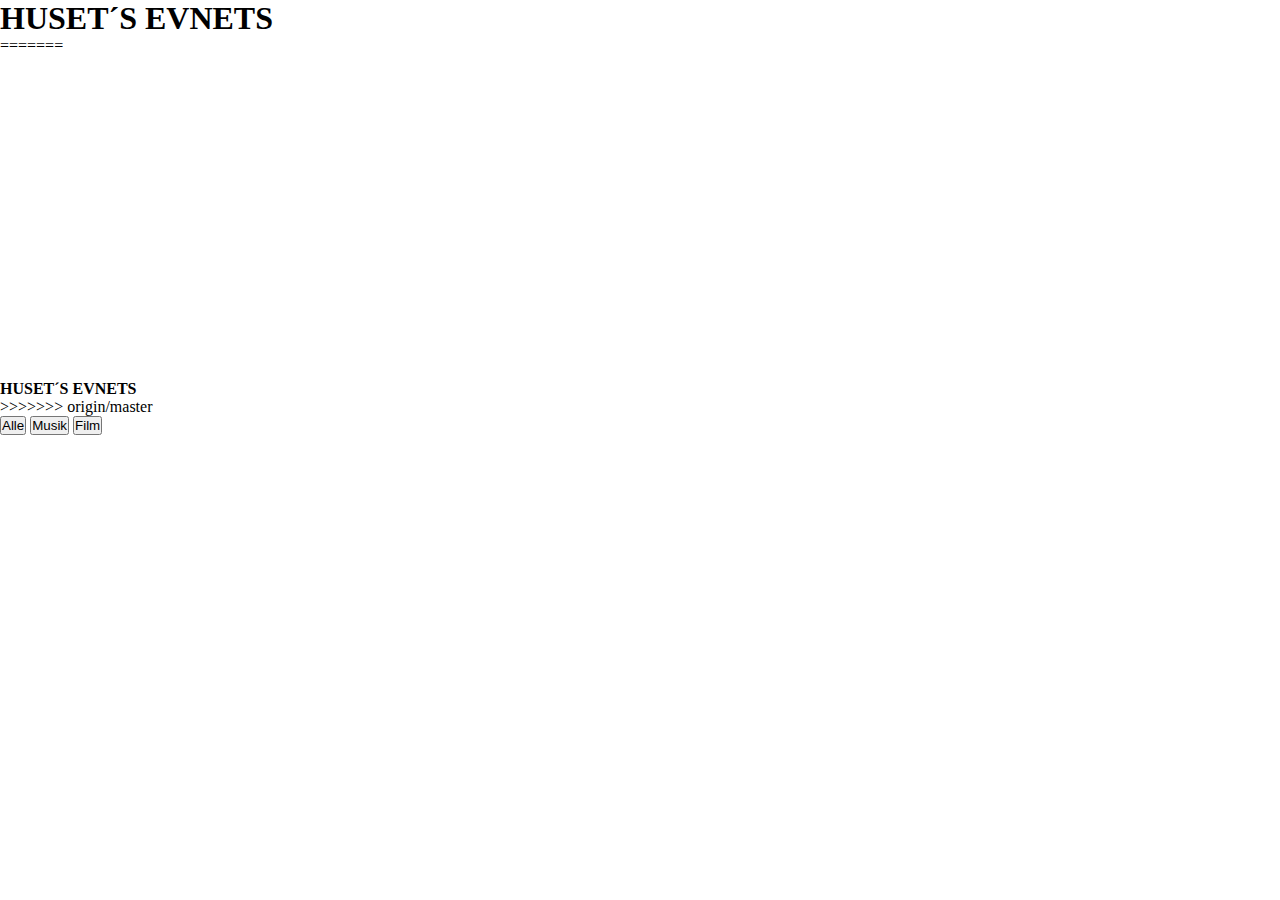
<file: mobil/index.html>
<!DOCTYPE html>
<html lang="en">

<head>
    <meta charset="UTF-8">
    <script src="pwabuilder-sw-register.js"></script>
    <meta name="viewport" content="width=device-width, initial-scale=1.0">
    <meta http-equiv="X-UA-Compatible" content="ie=edge">
    <title>Huset kbh. events</title>

    <link rel="manifest" href="manifest.json">
    <link href="appStyles.css" rel="stylesheet" type="text/css">
    <meta name="mobile-web-app-capable" content="yes">
    <meta name="apple-mobile-web-app-capable" content="yes">
    <meta name="start_url" content="/huset/mobil">
    <meta name="apple-mobile-web-app-title" content="HUSET KBH">
    <link rel="shortcut icon" type="image/x-icon" href="huset_ikon.png" />
    <link rel="apple-touch-icon" sizes="192x192" href="img/icon.png">
    <link rel="apple-touch-icon" sizes="144x144" href="img/icon@0.75x.png">
    <link rel="shortcut icon" type="image/x-icon" href="huset_ikon.png" />



    <style>
        .subcat {
            display: none;
        }
    </style>
</head>

<body>
    <div class="maincontainer">
        <header>
            <div chusetlass="logo"></div>
            <h1>HUSET´S EVNETS</h1>
            =======
            <div class="logo">
                <img src="Huset_logo_6_W.png">
                <h4>HUSET´S EVNETS</h4>
                >>>>>>> origin/master
            </div>


            <div>
                <button id="filterall">Alle</button>
                <button id="filtermusik">Musik</button>
                <button id="filterfilm">Film</button>
                <div class="subcat">
                    <button id="jazz">Jazz</button>
                    <button id="rock">Rock</button>
                    <button id="alt">Alt</button>
                    <button id="folk">Folk</button>
                    <button id="pop">Pop</button>
                </div>

            </div>
        </header>
        <article id="eventscontainer"></article>
    </div>

    <template id="event-template">
    <section class="event">
 HEAD
        <h2 class="data-titel"></h2>
=======
        <h3 class="data-title"></h3>
>>>>>>> origin/master
        <a href="" class="linktosingle">
            <img class="data-img" src="">
        </a>
        <p class="data-genre"></p>
        <p class="data-dato"></p>
        <p class="data-tid"></p>
        <p class="data-sted"></p>
        <p class="data-pris"></p>
    </section>
</template>
    <script>
        let minTemplate = document.querySelector("#event-template");
        let templateModtager = document.querySelector("#eventscontainer");
        async function getJson() {
            let eventObjekt = await fetch("https://ansaari.dk/kea/huset/wordpress/wp-json/wp/v2/events");
            let events = await eventObjekt.json();
            let mitValg;
            //find events der indeholder de valgte kategorier
            let musik = events.filter(function(e) {
                return e.categories.includes(17);
            });
            let film = events.filter(function(e) {
                return e.categories.includes(19)
            });


            function valgte(vc, genre) {
                mitValg = events.filter(function(e) {
                    return e.categories.includes(vc);

                });
                console.log(mitValg, genre);
                visValgte(mitValg, genre);
            }


            visValgte(events);

            document.querySelector('#filtermusik').addEventListener("click", function(e) {
                visValgte(musik, "musik");
                //console.log("target",e.target.id);
            });
            document.querySelector('#filterfilm').addEventListener("click", function() {
                visValgte(film, "film");
            });
            document.querySelector('#filterall').addEventListener("click", function() {
                visValgte(events, "all");
            });
            document.querySelector('#jazz').addEventListener("click", function() {
                valgte(21, "musik");
            });
            document.querySelector('#rock').addEventListener("click", function() {
                valgte(20, "musik");
            });
            document.querySelector('#alt').addEventListener("click", function() {
                valgte(24, "musik");
            });
            document.querySelector('#folk').addEventListener("click", function() {
                valgte(23, "musik");
            });
            document.querySelector('#pop').addEventListener("click", function() {
                valgte(22, "musik");
            });

        }


        function visValgte(evt, cat) {
            templateModtager.innerHTML = "";

            if (cat == "musik") {
                document.querySelector(".subcat").style.display = "block";
            } else {
                document.querySelector(".subcat").style.display = "none";
            }
            // console.log(cat);

            evt.forEach(function(event) {

                let klon = minTemplate.cloneNode(true).content;
                klon.querySelector("section").classList.add(event.acf.genre); <<
                <<
                <<
                < HEAD
                klon.querySelector(".data-titel").textContent = event.acf.titel;
                klon.querySelector(".data-genre").textContent = event.acf.genre;
                klon.querySelector(".data-img").setAttribute("src", event.acf.billede);
                klon.querySelector(".data-dato").textContent = "dato: " + event.acf.dato;
                klon.querySelector(".data-tid").textContent = "dørene åbner kl.: " + event.acf.starttid;
                klon.querySelector(".data-sted").textContent = event.acf.sal;
                klon.querySelector(".data-pris").textContent = "entre: " + event.acf.billetpris + "kr"; ===
                ===
                =
                klon.querySelector(".data-title").textContent = event.title.rendered;
                klon.querySelector(".data-genre").textContent = event.acf.genre;
                klon.querySelector(".data-img").setAttribute("src", event.acf.billede);
                klon.querySelector(".data-dato").textContent = "Dato: " + event.acf.dato;
                klon.querySelector(".data-tid").textContent = "Dørene åbner kl.: " + event.acf.tid;
                klon.querySelector(".data-sted").textContent = "Sted.: " + event.acf.sted; + "";

                klon.querySelector(".data-pris").textContent = "Entre: " + event.acf.entre + ".kr";

                >>>
                >>>
                >
                origin / master
                klon.querySelector(".linktosingle").setAttribute("href", "singleevent.html?id=" + event.id);
                templateModtager.appendChild(klon);
            });

        }


        //læs script når DOM er hentet
        document.addEventListener("DOMContentLoaded", getJson);
    </script>
</body>

</html>
</file>
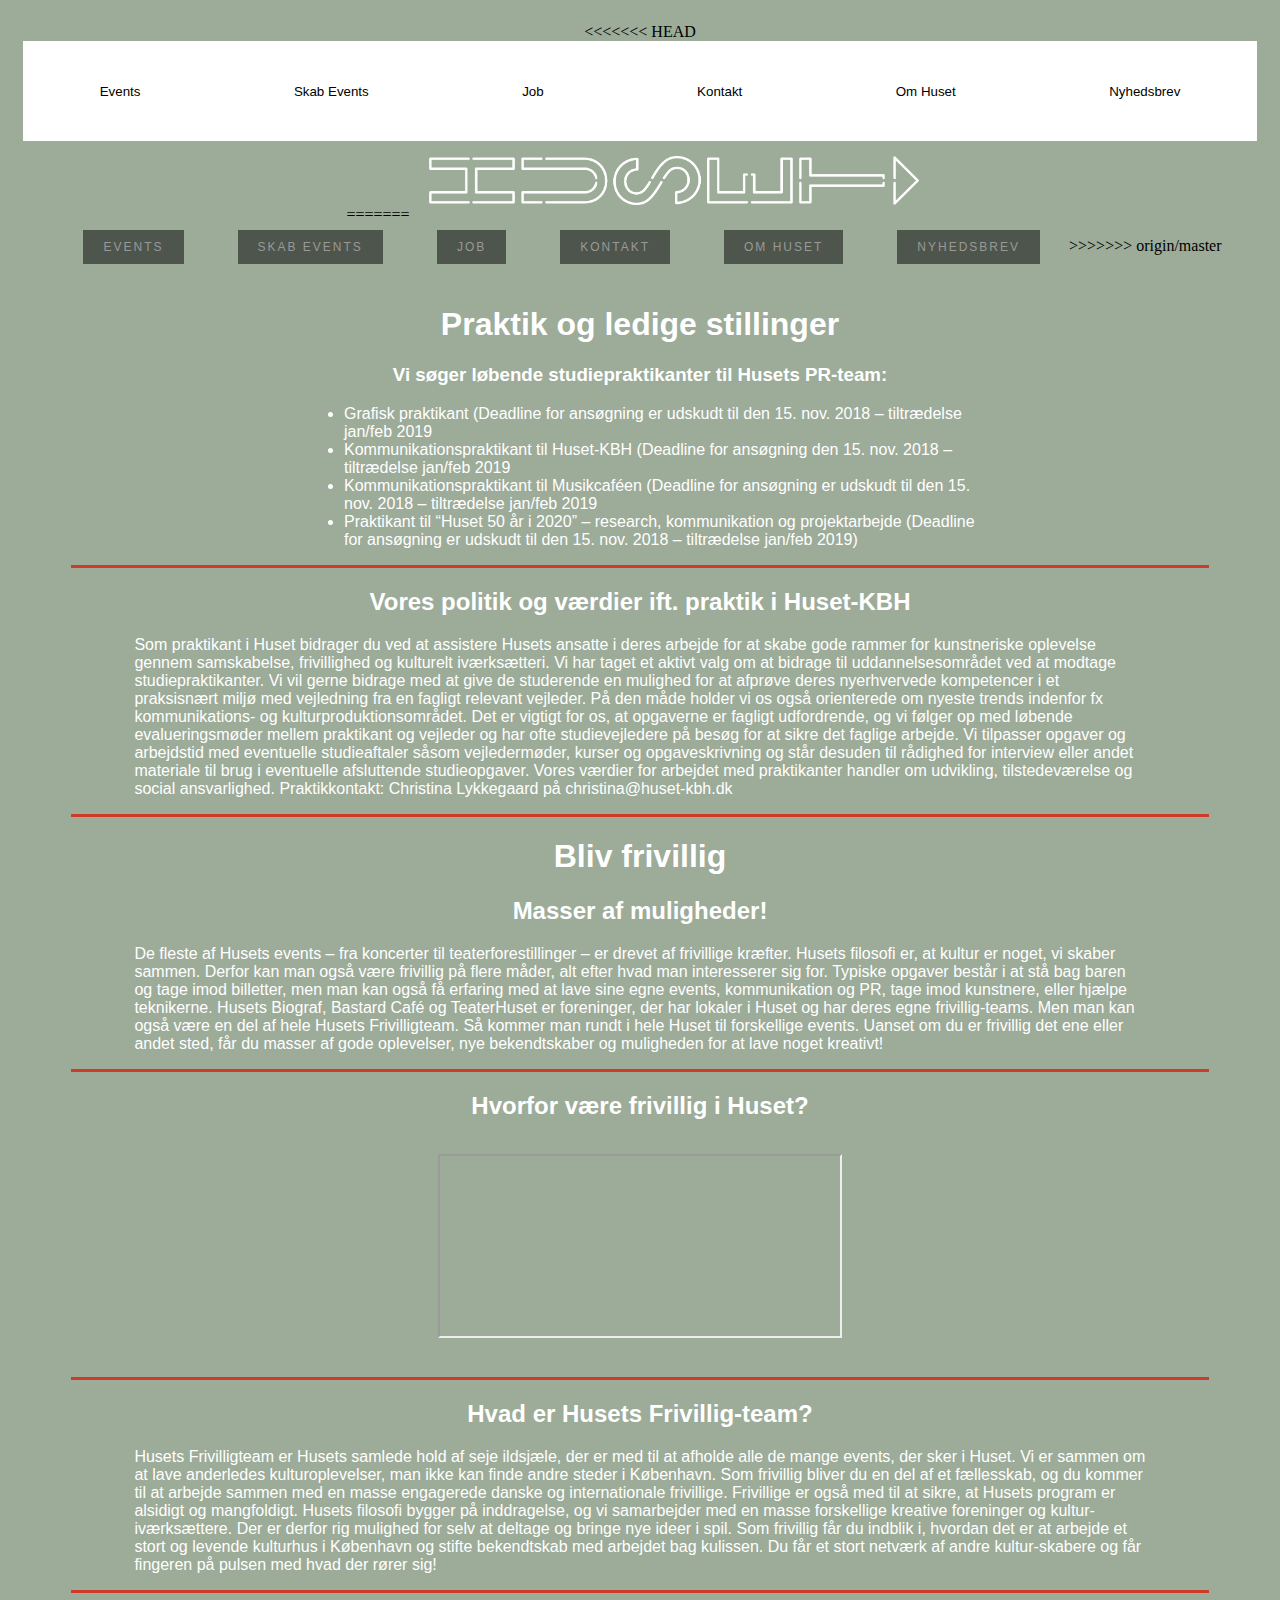
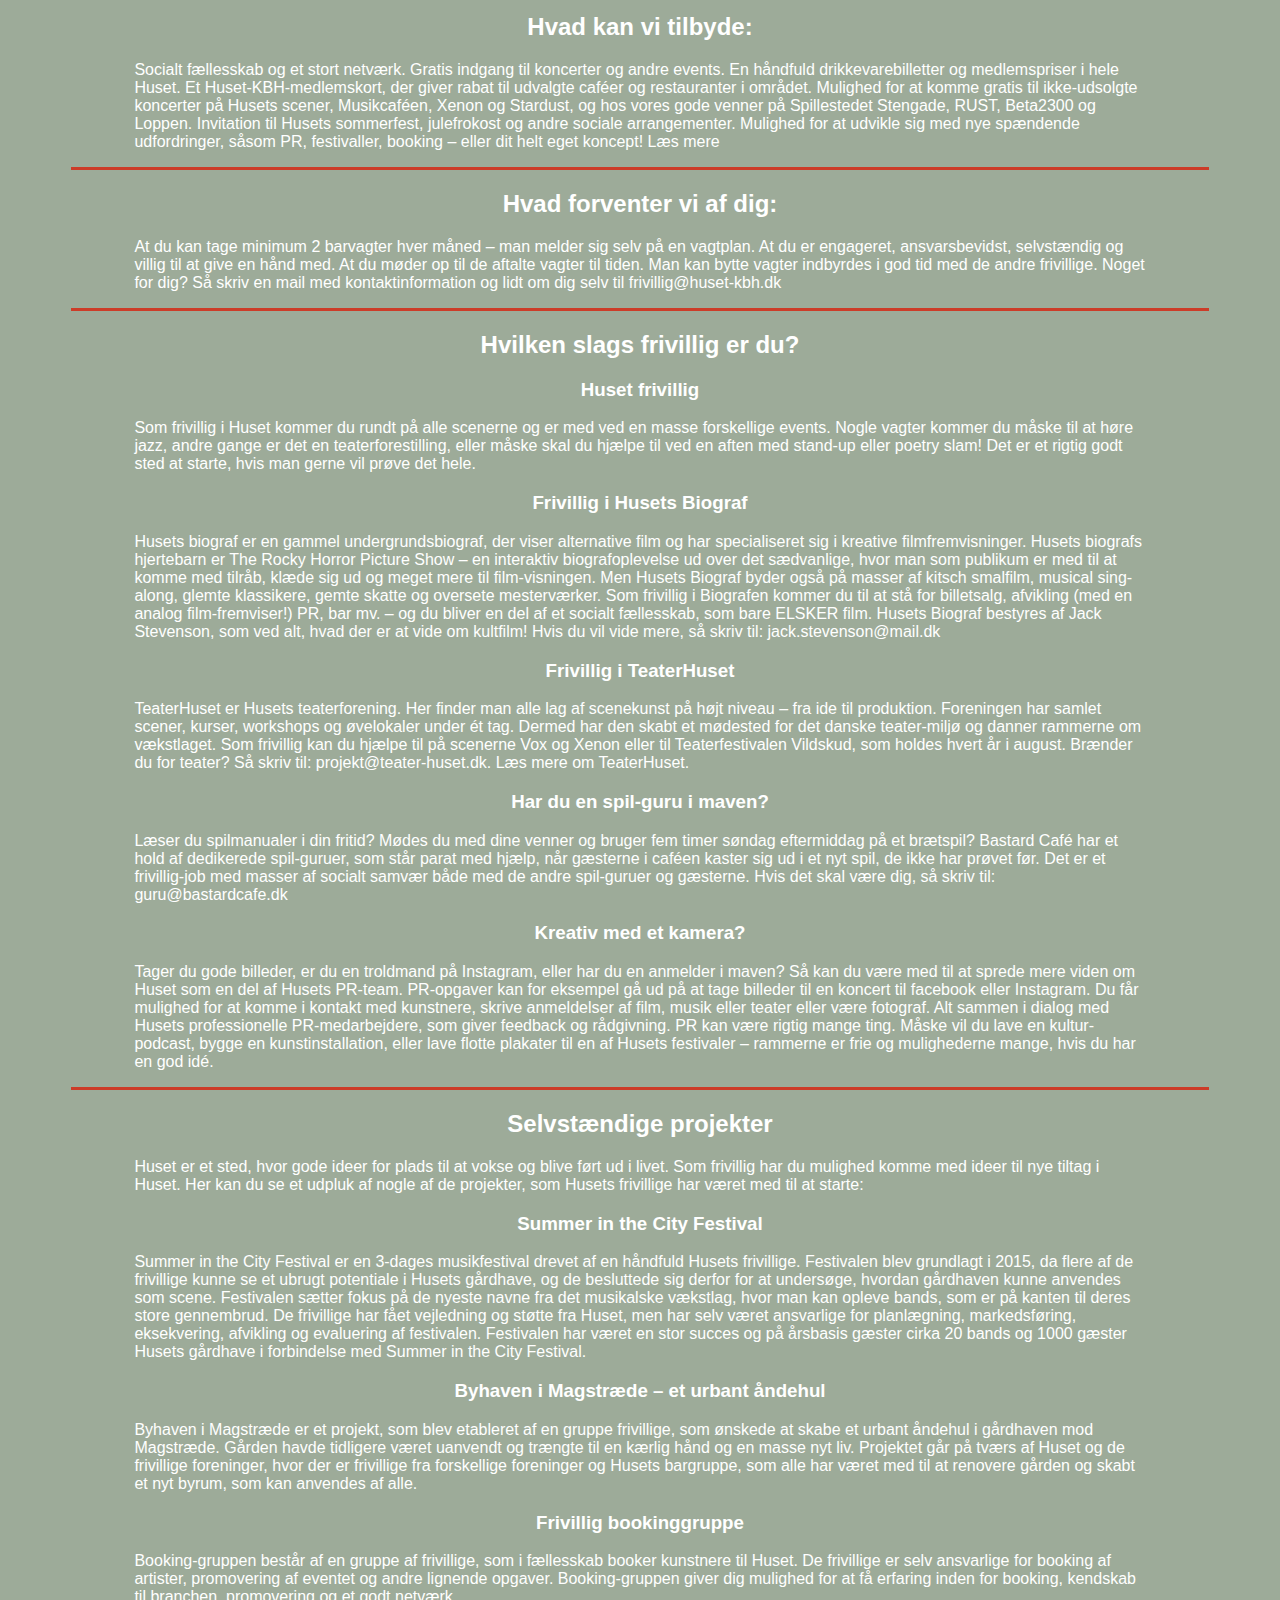
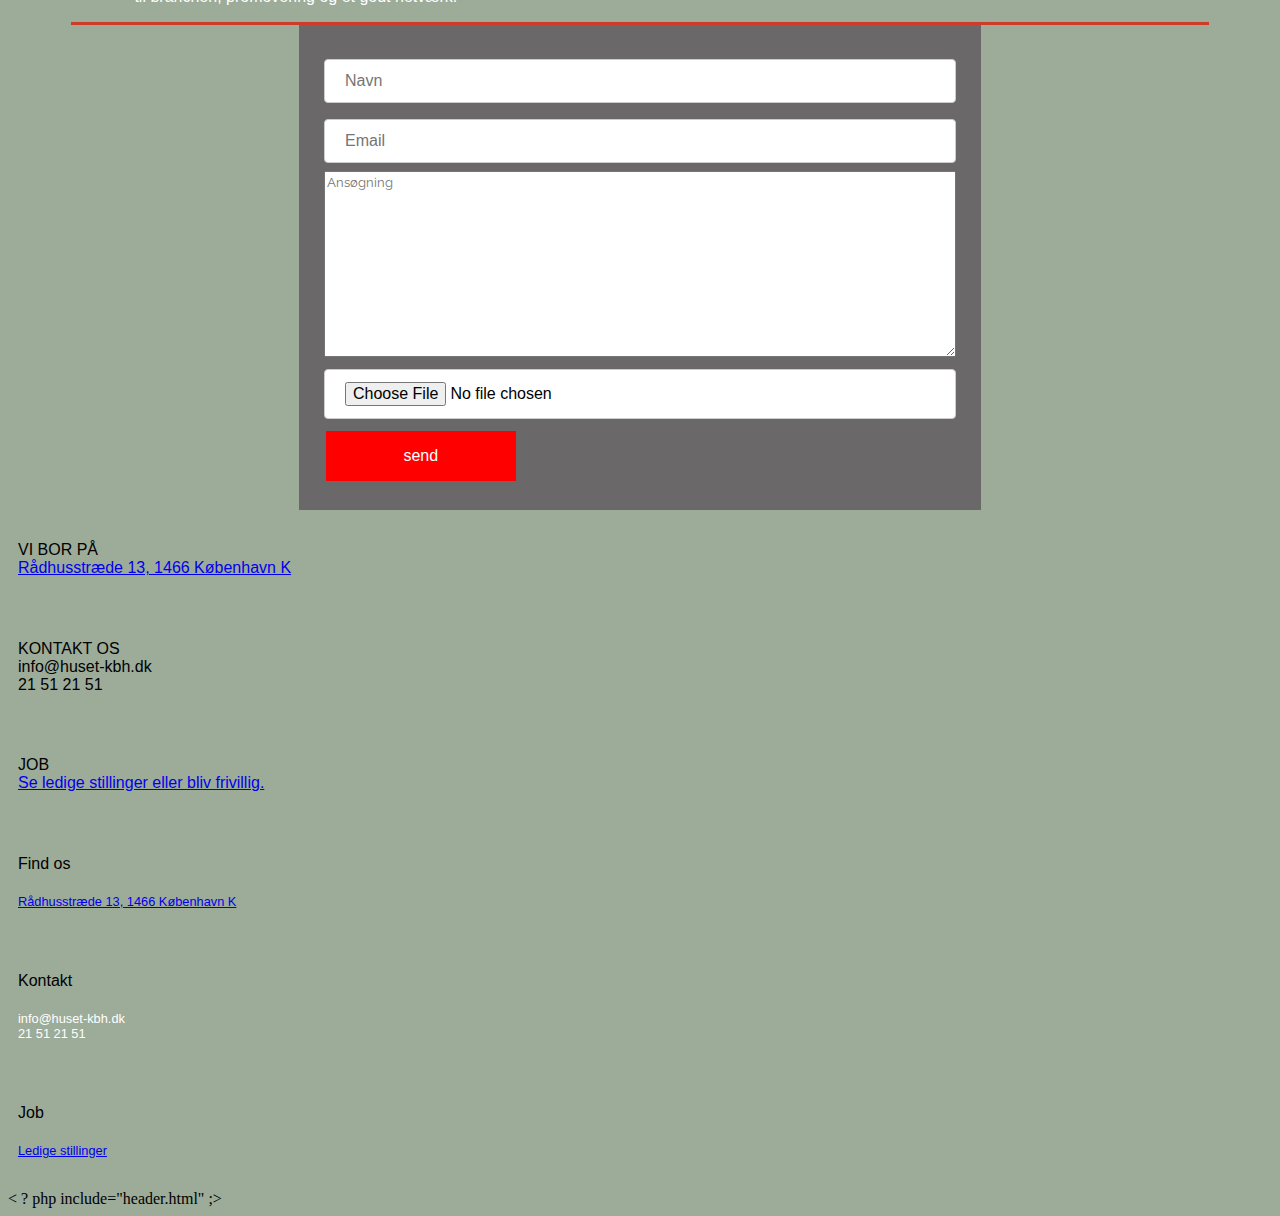
<file: job.html>
<!DOCTYPE html>
<html lang="da">

<head>
    <meta charset="utf-8">
    <meta name="viewport" content="width=device-width, initial-scale=1.0">
    <title>Job</title>
    <link rel="stylesheet" href="job.css">
    <link rel="shortcut icon" type="image/x-icon" href="huset_ikon.png" />
    <link href="https://fonts.googleapis.com/css?family=Raleway" rel="stylesheet">
</head>

<body>
    <header>
        <<<<<<< HEAD <nav>
            <button class="menu-item">Events</button>
            <button class="menu-item">Skab Events</button>
            <button class="menu-item">Job</button>
            <button class="menu-item">Kontakt</button>
            <button class="menu-item">Om Huset</button>
            <button class="menu-item">Nyhedsbrev</button>
            </nav>

            =======
            <img src="Huset_logo_6_W.png" alt="huset_logo" width="50%" height="20%">
            <br>
            <button><a href="index.html" class="btn">Events</a></button>
            <button><a href="#" class="btn">Skab Events</a></button>
            <button><a href="job.html" class="btn">Job</a></button>
            <button><a href="#" class="btn">Kontakt</a></button>
            <button><a href="om.html" class="btn">Om Huset</a></button>
            <button><a href="#" class="btn">Nyhedsbrev</a></button> >>>>>>> origin/master

    </header>


    <div id="stillinger">
        <h1>Praktik og ledige stillinger</h1>


        <h3>Vi søger løbende studiepraktikanter til Husets PR-team:</h3>
        <ul>
            <li>Grafisk praktikant (Deadline for ansøgning er udskudt til den 15. nov. 2018 – tiltrædelse jan/feb 2019</li>
            <li>Kommunikationspraktikant til Huset-KBH (Deadline for ansøgning den 15. nov. 2018 – tiltrædelse jan/feb 2019</li>
            <li>Kommunikationspraktikant til Musikcaféen (Deadline for ansøgning er udskudt til den 15. nov. 2018 – tiltrædelse jan/feb 2019</li>
            <li>Praktikant til “Huset 50 år i 2020” – research, kommunikation og projektarbejde (Deadline for ansøgning er udskudt til den 15. nov. 2018 – tiltrædelse jan/feb 2019)</li>
        </ul>

        <div class="pynt"></div>

        <h2> Vores politik og værdier ift. praktik i Huset-KBH </h2>
        <p> Som praktikant i Huset bidrager du ved at assistere Husets ansatte i deres arbejde for at skabe gode rammer for kunstneriske oplevelse gennem samskabelse, frivillighed og kulturelt iværksætteri. Vi har taget et aktivt valg om at bidrage til uddannelsesområdet ved at modtage studiepraktikanter. Vi vil gerne bidrage med at give de studerende en mulighed for at afprøve deres nyerhvervede kompetencer i et praksisnært miljø med vejledning fra en fagligt relevant vejleder. På den måde holder vi os også orienterede om nyeste trends indenfor fx kommunikations- og kulturproduktionsområdet. Det er vigtigt for os, at opgaverne er fagligt udfordrende, og vi følger op med løbende evalueringsmøder mellem praktikant og vejleder og har ofte studievejledere på besøg for at sikre det faglige arbejde. Vi tilpasser opgaver og arbejdstid med eventuelle studieaftaler såsom vejledermøder, kurser og opgaveskrivning og står desuden til rådighed for interview eller andet materiale til brug i eventuelle afsluttende studieopgaver. Vores værdier for arbejdet med praktikanter handler om udvikling, tilstedeværelse og social ansvarlighed. Praktikkontakt: Christina Lykkegaard på christina@huset-kbh.dk </p>


    </div>
    <div class="pynt"></div>
    <div id="frivillig">
        <h1> Bliv frivillig</h1>

        <h2>Masser af muligheder!</h2>

        <p>De fleste af Husets events – fra koncerter til teaterforestillinger – er drevet af frivillige kræfter. Husets filosofi er, at kultur er noget, vi skaber sammen. Derfor kan man også være frivillig på flere måder, alt efter hvad man interesserer sig for. Typiske opgaver består i at stå bag baren og tage imod billetter, men man kan også få erfaring med at lave sine egne events, kommunikation og PR, tage imod kunstnere, eller hjælpe teknikerne. Husets Biograf, Bastard Café og TeaterHuset er foreninger, der har lokaler i Huset og har deres egne frivillig-teams. Men man kan også være en del af hele Husets Frivilligteam. Så kommer man rundt i hele Huset til forskellige events. Uanset om du er frivillig det ene eller andet sted, får du masser af gode oplevelser, nye bekendtskaber og muligheden for at lave noget kreativt!</p>

        <div class="pynt"></div>
        <h2>Hvorfor være frivillig i Huset?</h2>

        <header>
            <iframe src="https://www.youtube.com/embed/3SpoVyj0RRI" allow="accelerometer; autoplay; encrypted-media; gyroscope; picture-in-picture" allowfullscreen></iframe>
        </header>

        <div class="pynt"></div>
        <h2>Hvad er Husets Frivillig-team?</h2>

        <p>Husets Frivilligteam er Husets samlede hold af seje ildsjæle, der er med til at afholde alle de mange events, der sker i Huset. Vi er sammen om at lave anderledes kulturoplevelser, man ikke kan finde andre steder i København. Som frivillig bliver du en del af et fællesskab, og du kommer til at arbejde sammen med en masse engagerede danske og internationale frivillige. Frivillige er også med til at sikre, at Husets program er alsidigt og mangfoldigt. Husets filosofi bygger på inddragelse, og vi samarbejder med en masse forskellige kreative foreninger og kultur-iværksættere. Der er derfor rig mulighed for selv at deltage og bringe nye ideer i spil. Som frivillig får du indblik i, hvordan det er at arbejde et stort og levende kulturhus i København og stifte bekendtskab med arbejdet bag kulissen. Du får et stort netværk af andre kultur-skabere og får fingeren på pulsen med hvad der rører sig!</p>

        <div class="pynt"></div>
        <h2>Hvad kan vi tilbyde:</h2>

        <p>Socialt fællesskab og et stort netværk. Gratis indgang til koncerter og andre events. En håndfuld drikkevarebilletter og medlemspriser i hele Huset. Et Huset-KBH-medlemskort, der giver rabat til udvalgte caféer og restauranter i området. Mulighed for at komme gratis til ikke-udsolgte koncerter på Husets scener, Musikcaféen, Xenon og Stardust, og hos vores gode venner på Spillestedet Stengade, RUST, Beta2300 og Loppen. Invitation til Husets sommerfest, julefrokost og andre sociale arrangementer. Mulighed for at udvikle sig med nye spændende udfordringer, såsom PR, festivaller, booking – eller dit helt eget koncept! Læs mere</p>

        <div class="pynt"></div>
        <h2>Hvad forventer vi af dig:
        </h2>

        <p>At du kan tage minimum 2 barvagter hver måned – man melder sig selv på en vagtplan. At du er engageret, ansvarsbevidst, selvstændig og villig til at give en hånd med. At du møder op til de aftalte vagter til tiden. Man kan bytte vagter indbyrdes i god tid med de andre frivillige. Noget for dig? Så skriv en mail med kontaktinformation og lidt om dig selv til frivillig@huset-kbh.dk</p>

        <div class="pynt"></div>
        <h2>Hvilken slags frivillig er du?
        </h2>

        <h3>Huset frivillig</h3>
        <p>Som frivillig i Huset kommer du rundt på alle scenerne og er med ved en masse forskellige events. Nogle vagter kommer du måske til at høre jazz, andre gange er det en teaterforestilling, eller måske skal du hjælpe til ved en aften med stand-up eller poetry slam! Det er et rigtig godt sted at starte, hvis man gerne vil prøve det hele.</p>

        <h3>Frivillig i Husets Biograf</h3>

        <p>Husets biograf er en gammel undergrundsbiograf, der viser alternative film og har specialiseret sig i kreative filmfremvisninger. Husets biografs hjertebarn er The Rocky Horror Picture Show – en interaktiv biografoplevelse ud over det sædvanlige, hvor man som publikum er med til at komme med tilråb, klæde sig ud og meget mere til film-visningen. Men Husets Biograf byder også på masser af kitsch smalfilm, musical sing-along, glemte klassikere, gemte skatte og oversete mesterværker. Som frivillig i Biografen kommer du til at stå for billetsalg, afvikling (med en analog film-fremviser!) PR, bar mv. – og du bliver en del af et socialt fællesskab, som bare ELSKER film. Husets Biograf bestyres af Jack Stevenson, som ved alt, hvad der er at vide om kultfilm! Hvis du vil vide mere, så skriv til: jack.stevenson@mail.dk</p>

        <h3>Frivillig i TeaterHuset</h3>

        <p>TeaterHuset er Husets teaterforening. Her finder man alle lag af scenekunst på højt niveau – fra ide til produktion. Foreningen har samlet scener, kurser, workshops og øvelokaler under ét tag. Dermed har den skabt et mødested for det danske teater-miljø og danner rammerne om vækstlaget. Som frivillig kan du hjælpe til på scenerne Vox og Xenon eller til Teaterfestivalen Vildskud, som holdes hvert år i august. Brænder du for teater? Så skriv til: projekt@teater-huset.dk. Læs mere om TeaterHuset.</p>

        <h3>Har du en spil-guru i maven?
        </h3>

        <p>Læser du spilmanualer i din fritid? Mødes du med dine venner og bruger fem timer søndag eftermiddag på et brætspil? Bastard Café har et hold af dedikerede spil-guruer, som står parat med hjælp, når gæsterne i caféen kaster sig ud i et nyt spil, de ikke har prøvet før. Det er et frivillig-job med masser af socialt samvær både med de andre spil-guruer og gæsterne. Hvis det skal være dig, så skriv til: guru@bastardcafe.dk

        </p>

        <h3>Kreativ med et kamera?
        </h3>

        <p>Tager du gode billeder, er du en troldmand på Instagram, eller har du en anmelder i maven? Så kan du være med til at sprede mere viden om Huset som en del af Husets PR-team. PR-opgaver kan for eksempel gå ud på at tage billeder til en koncert til facebook eller Instagram. Du får mulighed for at komme i kontakt med kunstnere, skrive anmeldelser af film, musik eller teater eller være fotograf. Alt sammen i dialog med Husets professionelle PR-medarbejdere, som giver feedback og rådgivning. PR kan være rigtig mange ting. Måske vil du lave en kultur-podcast, bygge en kunstinstallation, eller lave flotte plakater til en af Husets festivaler – rammerne er frie og mulighederne mange, hvis du har en god idé.</p>

        <div class="pynt"></div>
        <h2>Selvstændige projekter
        </h2>

        <p>Huset er et sted, hvor gode ideer for plads til at vokse og blive ført ud i livet. Som frivillig har du mulighed komme med ideer til nye tiltag i Huset. Her kan du se et udpluk af nogle af de projekter, som Husets frivillige har været med til at starte:</p>

        <h3>Summer in the City Festival
        </h3>
        <p>Summer in the City Festival er en 3-dages musikfestival drevet af en håndfuld Husets frivillige. Festivalen blev grundlagt i 2015, da flere af de frivillige kunne se et ubrugt potentiale i Husets gårdhave, og de besluttede sig derfor for at undersøge, hvordan gårdhaven kunne anvendes som scene. Festivalen sætter fokus på de nyeste navne fra det musikalske vækstlag, hvor man kan opleve bands, som er på kanten til deres store gennembrud. De frivillige har fået vejledning og støtte fra Huset, men har selv været ansvarlige for planlægning, markedsføring, eksekvering, afvikling og evaluering af festivalen. Festivalen har været en stor succes og på årsbasis gæster cirka 20 bands og 1000 gæster Husets gårdhave i forbindelse med Summer in the City Festival.</p>

        <h3>Byhaven i Magstræde – et urbant åndehul
        </h3>

        <p>Byhaven i Magstræde er et projekt, som blev etableret af en gruppe frivillige, som ønskede at skabe et urbant åndehul i gårdhaven mod Magstræde. Gården havde tidligere været uanvendt og trængte til en kærlig hånd og en masse nyt liv. Projektet går på tværs af Huset og de frivillige foreninger, hvor der er frivillige fra forskellige foreninger og Husets bargruppe, som alle har været med til at renovere gården og skabt et nyt byrum, som kan anvendes af alle.

        </p>

        <h3>Frivillig bookinggruppe
        </h3>

        <p>Booking-gruppen består af en gruppe af frivillige, som i fællesskab booker kunstnere til Huset. De frivillige er selv ansvarlige for booking af artister, promovering af eventet og andre lignende opgaver. Booking-gruppen giver dig mulighed for at få erfaring inden for booking, kendskab til branchen, promovering og et godt netværk.</p>
    </div>
    <div class="pynt"></div>
    <div id="formbox">


        <form>
            <input id="navn" type="text" placeholder="Navn" required>

            <input id="email" type="email" placeholder="Email" required><br>

            <textarea id="besked" type="text" placeholder="Ansøgning" required></textarea><br>

            <input id="file" type="file" placeholder="text" required><br>

            <input type="submit" value="send">

        </form>
    </div>
    <footer>
        <div class="footer_boks">
            <h4>VI BOR PÅ<br> <a href="https://www.google.com/maps?ll=55.676372,12.574715&z=14&t=m&hl=en-US&gl=DK&mapclient=embed&cid=15814497259688967861">Rådhusstræde 13, 1466 København K</a></h4>
        </div>
        <div class="footer_boks">
            <h4>KONTAKT OS <br> info@huset-kbh.dk <br> 21 51 21 51</h4>
        </div>
        <div class="footer_boks">
            <h4>JOB<br> <a href="job.php">Se ledige stillinger eller bliv frivillig.</a> </h4>
        </div>
    </footer>



    <footer>
        <div class="footer_boks">
            <h4>Find os<br></h4>
            <h5><a href="https://www.google.com/maps?ll=55.676372,12.574715&z=14&t=m&hl=en-US&gl=DK&mapclient=embed&cid=15814497259688967861">Rådhusstræde 13, 1466 København K</a></h5>
        </div>
        <div class="footer_boks">
            <h4>Kontakt<br></h4>
            <h5>info@huset-kbh.dk <br> 21 51 21 51</h5>
        </div>
        <div class="footer_boks">
            <h4>Job<br></h4>
            <h5><a href="job.php">Ledige stillinger</a></h5>
        </div>
    </footer>




    < ? php include="header.html" ;>
        </?>
        <script src="">
            let svartekst = "";
            document.querySelector("form").addEventListener("submit", ajaxCall);
            async function ajaxCall(e) {
                e.preventDefault();
                let navn = this.querySelector("input[type=text]").value;
                let url = "formtest1.php?navn=" + navn;
                let svar = await fetch(url);
                svartekst = await svar.text();
                show();
                this.querySelector("input[type=text]").value = "";
            }

            function show(response) {
                document.querySelector("#response").textContent = svartekst;
        </script>
</body>

</html>
</file>
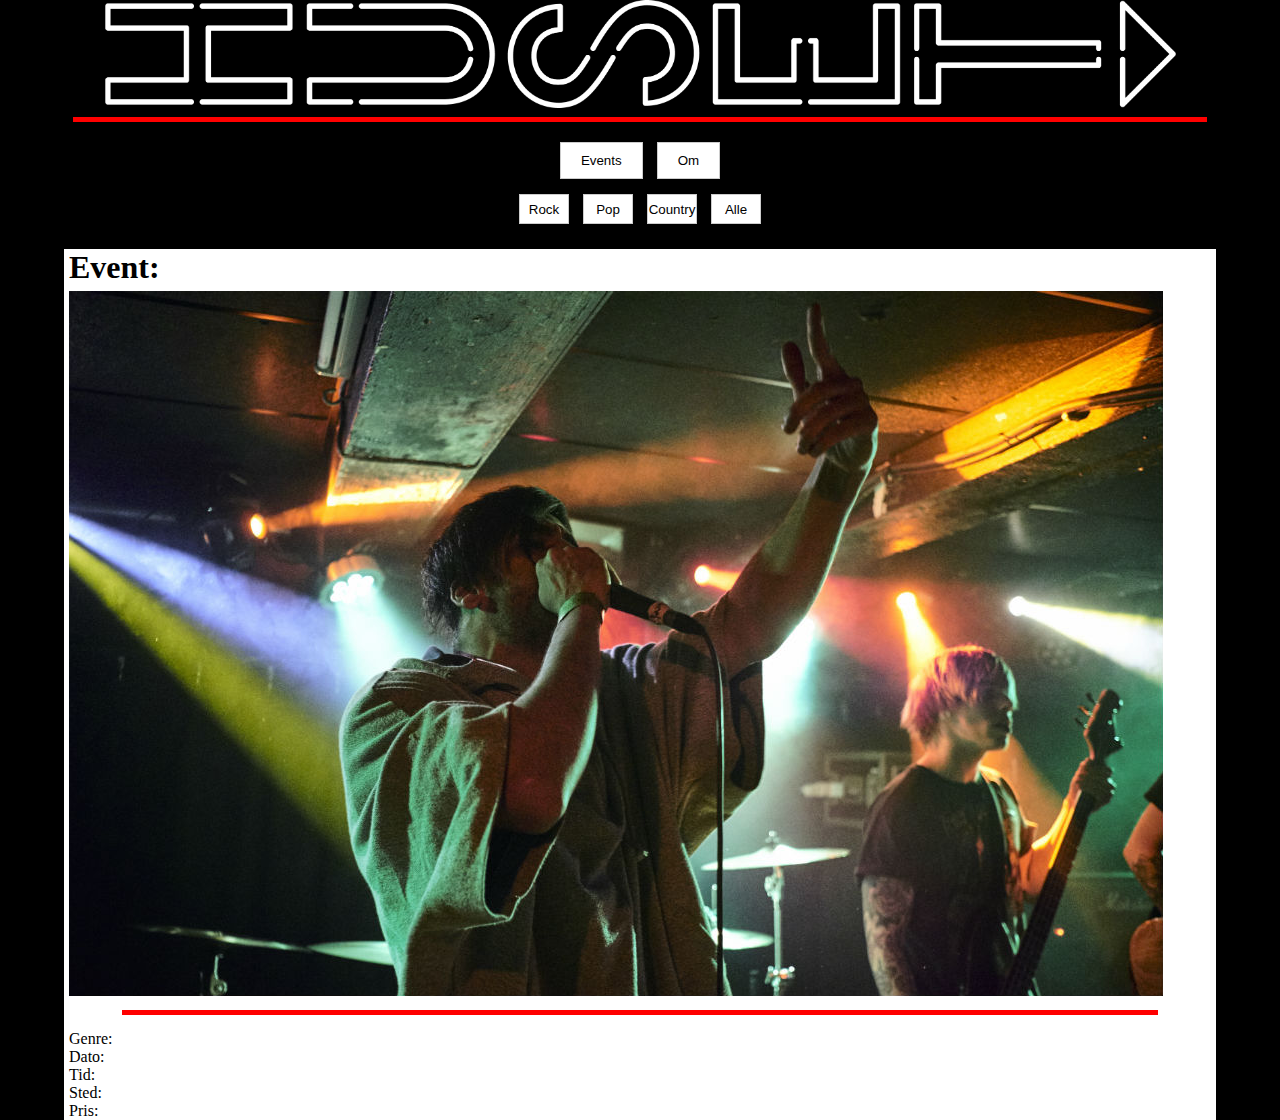
<file: mobil.html>
<!DOCTYPE html>
<html lang="">

<head>
    <meta charset="utf-8">
    <meta name="viewport" content="width=device-width, initial-scale=1.0">
    <title></title>
    <link rel="stylesheet" href="appCSS.css">
    <link rel="shortcut icon" type="image/x-icon" href="huset_ikon.png" />
</head>

<body>
    <header>

        <div class="logo">
            <img src="Huset_logo_6_W.png" alt="huset_logo" width="85%"></div>
        <div class="linje"></div>
        <nav>

            <button class="menu-item">Events</button>
            <button class="menu-item" href="om.html">Om</button>
        </nav>
        <div class="genre_menu">
            <button id="rock">Rock</button>
            <button id="pop">Pop</button>
            <button id="country'">Country</button>
            <button id="alle">Alle</button>
        </div>
    </header>


    <article id="main_container">

        <div class="event_conainter_mobil">
            <div class="billede_container_mobil">
                <h1 class="data-titel">Event:</h1>
                <a href="" class="linktosingle">
            <img class="data-img" src="musikcafeen_1094_705_fotograf_erik_cheng.jpg">
        </a>
            </div>
            <div class="linje"></div>
            <div class="tekst_container_mobil">
                <p class="data-genre">Genre:</p>
                <p class="data-dato">Dato:</p>
                <p class="data-tid">Tid:</p>
                <p class="data-sted">Sted:</p>
                <p class="data-pris">Pris:</p>
            </div>
        </div>
    </article>

    <script>
        let minTemplate = document.querySelector(".event_conainter_mobil");
        let templateModtager = document.querySelector("#main_container");
        async function getJson() {
            let eventObjekt = await fetch("https://http://ansaari.dk/kea/huset/wp-json/wp/v2/events?per_page=5");
            let events = await eventObjekt.json();
            let mitValg;
            //find events der indeholder de valgte kategorier
            let musik = events.filter(function(e) {
                return e.categories.includes(17);
            });
            let film = events.filter(function(e) {
                return e.categories.includes(19)
            });


            function valgte(vc, genre) {
                mitValg = events.filter(function(e) {
                    return e.categories.includes(vc);

                });
                console.log(mitValg, genre);
                visValgte(mitValg, genre);
            }


            visValgte(events);

            document.querySelector('#filterall').addEventListener("click", function() {
                visValgte(events, "alle");
            });
            document.querySelector('#rock').addEventListener("click", function() {
                valgte(20, "musik");
            });
            document.querySelector('#alle').addEventListener("click", function() {
                valgte(24, "musik");
            });
            document.querySelector('#country').addEventListener("click", function() {
                valgte(23, "musik");
            });
            document.querySelector('#pop').addEventListener("click", function() {
                valgte(22, "musik");
            });

        }


        function visValgte(evt, cat) {
            templateModtager.innerHTML = "";

            evt.forEach(function(event) {

                let klon = minTemplate.cloneNode(true).content;
                klon.querySelector("section").classList.add(event.acf.genre);
                klon.querySelector(".data-titel").textContent = event.acf.titel;
                klon.querySelector(".data-genre").textContent = event.acf.genre;
                klon.querySelector(".data-img").setAttribute("src", event.acf.billede);
                klon.querySelector(".data-dato").textContent = "dato: " + event.acf.dato;
                klon.querySelector(".data-tid").textContent = "dørene åbner kl.: " + event.acf.starttid;
                klon.querySelector(".data-sted").textContent = event.acf.sal;
                klon.querySelector(".data-pris").textContent = "entre: " + event.acf.billetpris + "kr";
                klon.querySelector(".linktosingle").setAttribute("href", "singleevent.html?id=" + event.id);
                templateModtager.appendChild(klon);
            });

        }


        //læs script når DOM er hentet
        document.addEventListener("DOMContentLoaded", getJson);
    </script>

</body>

</html>
</file>
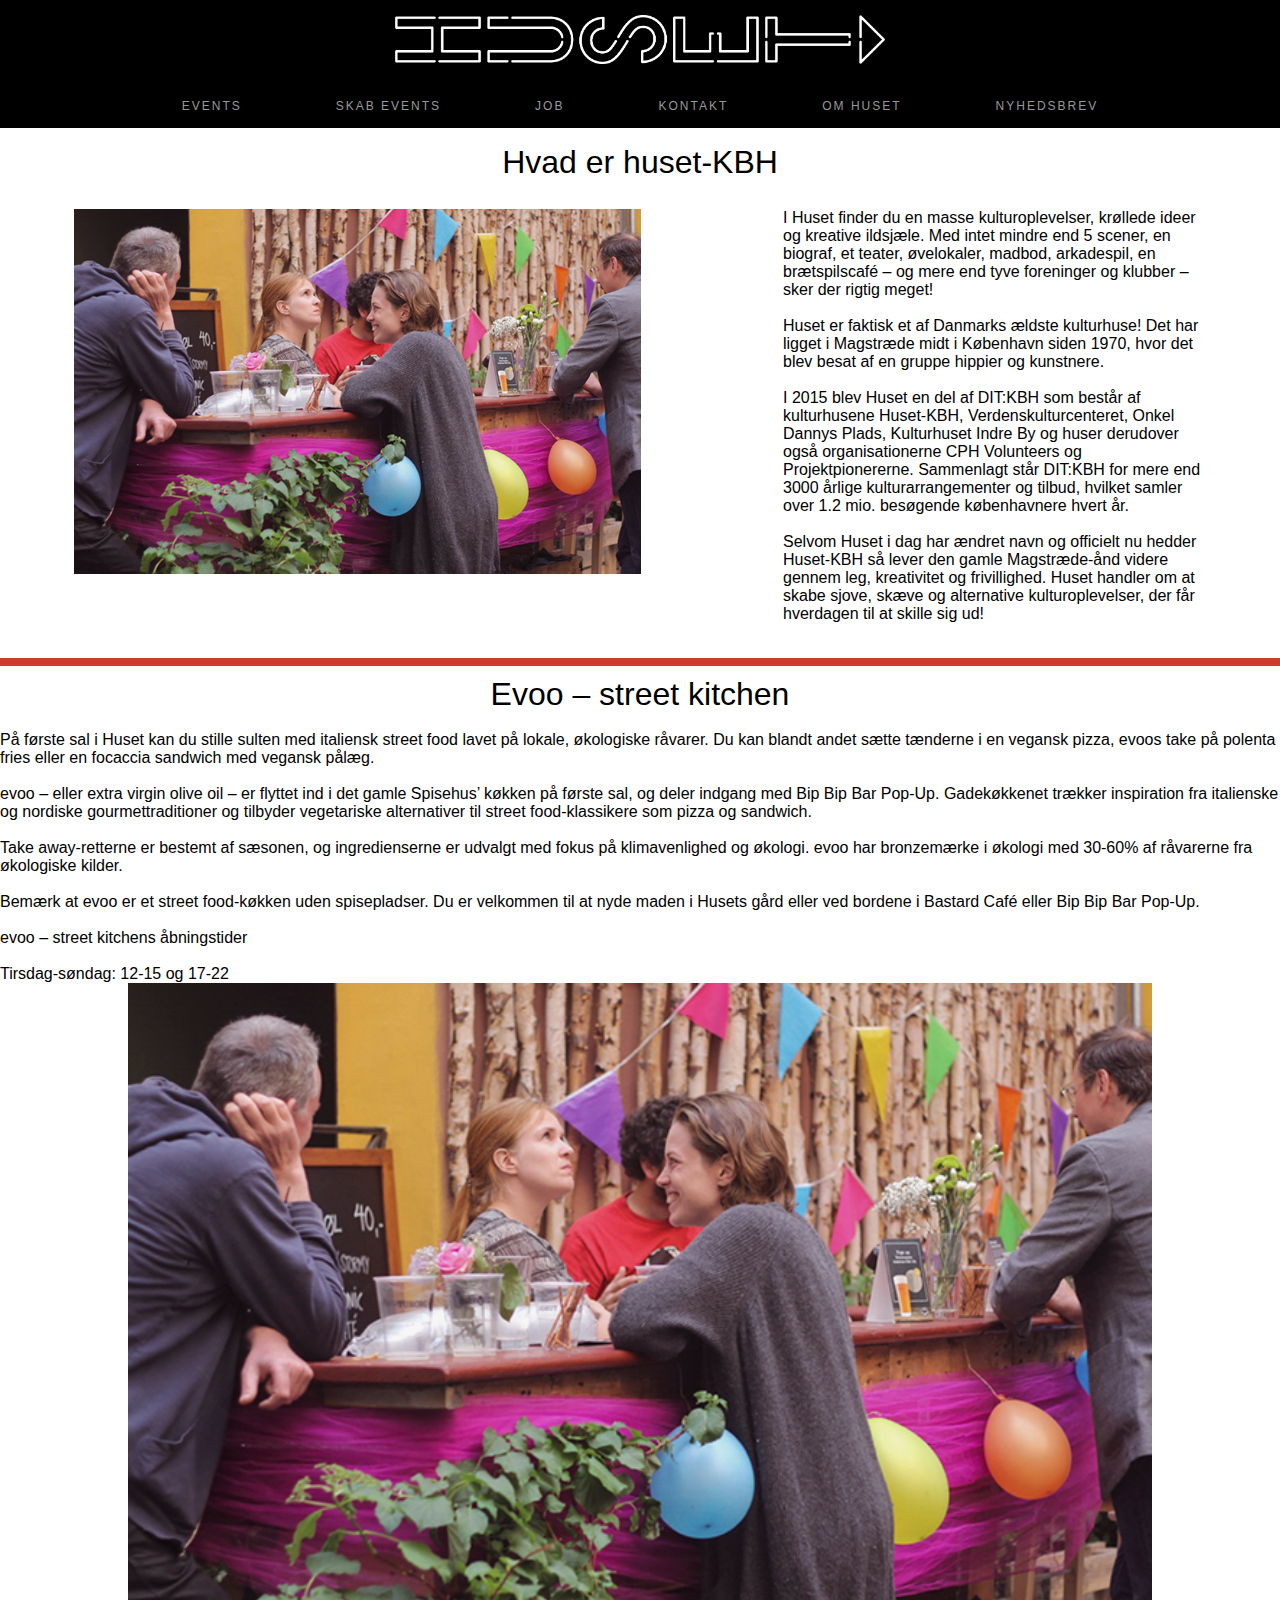
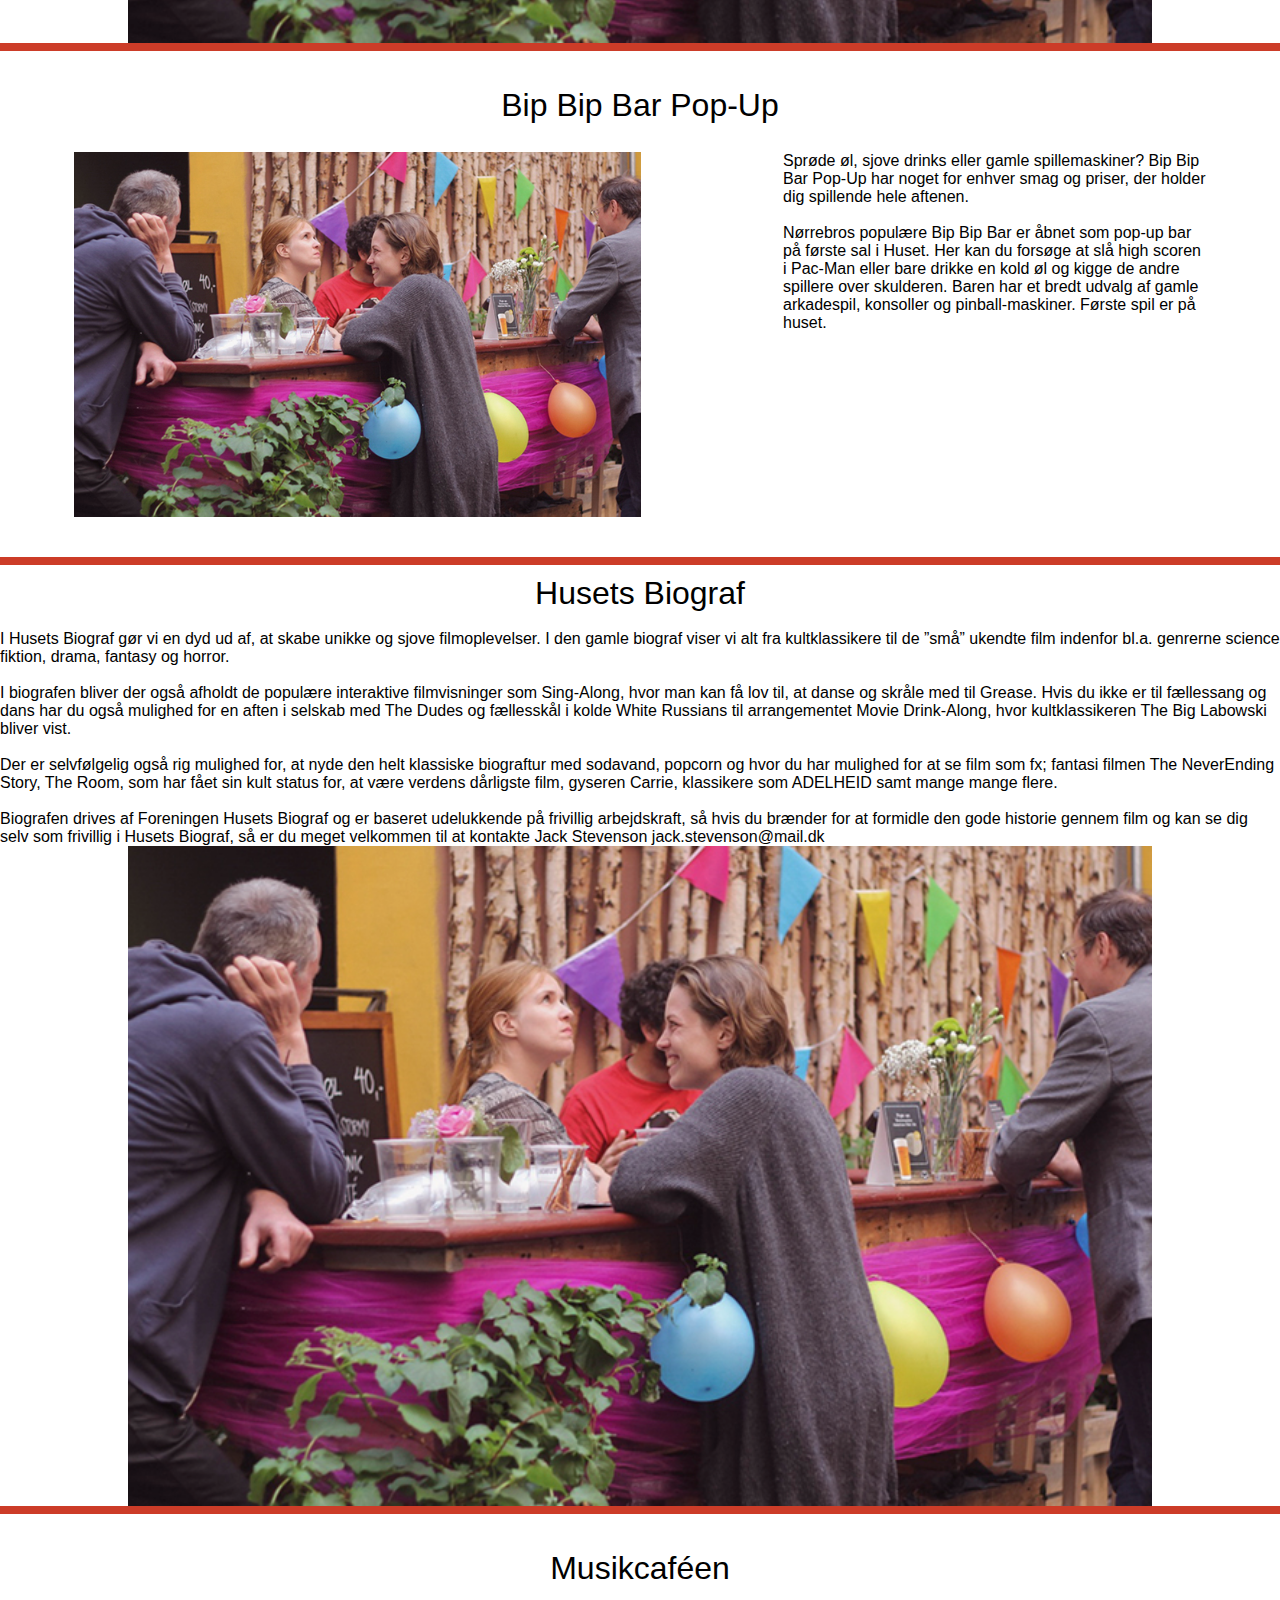
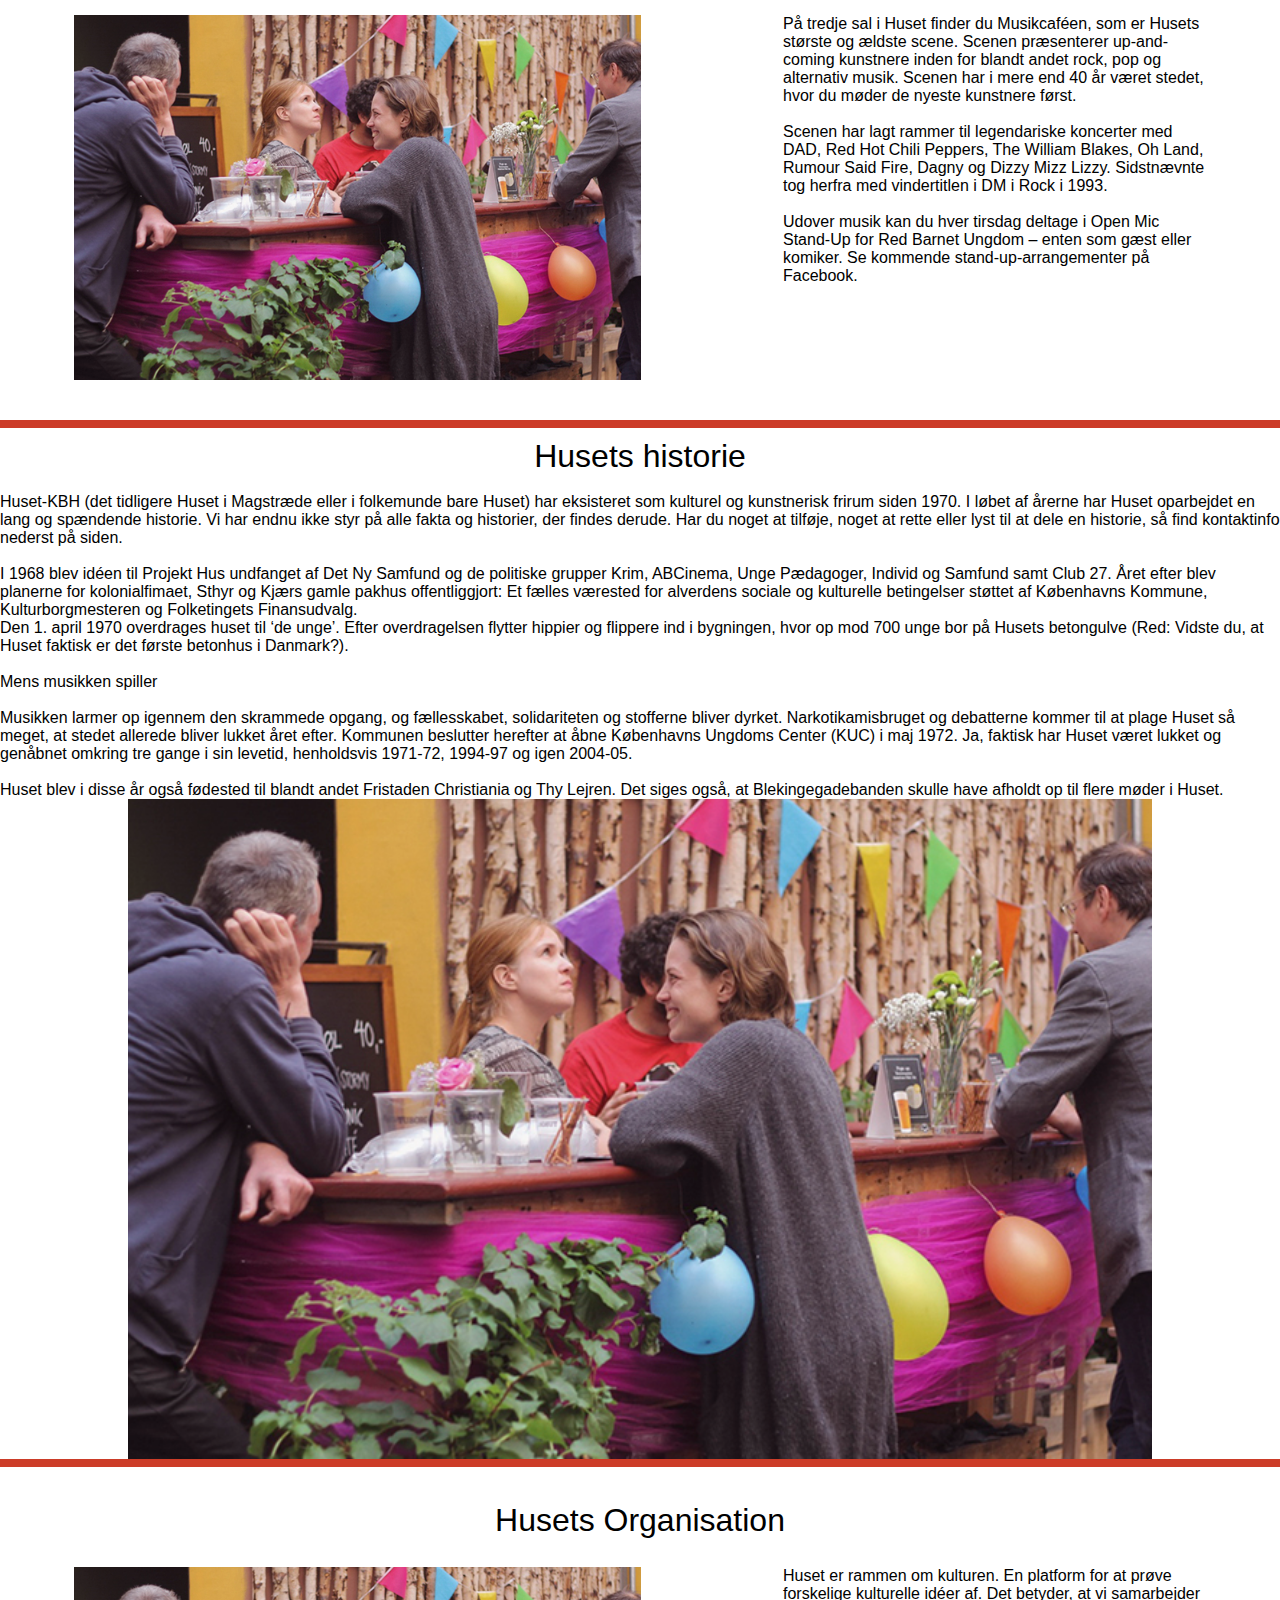
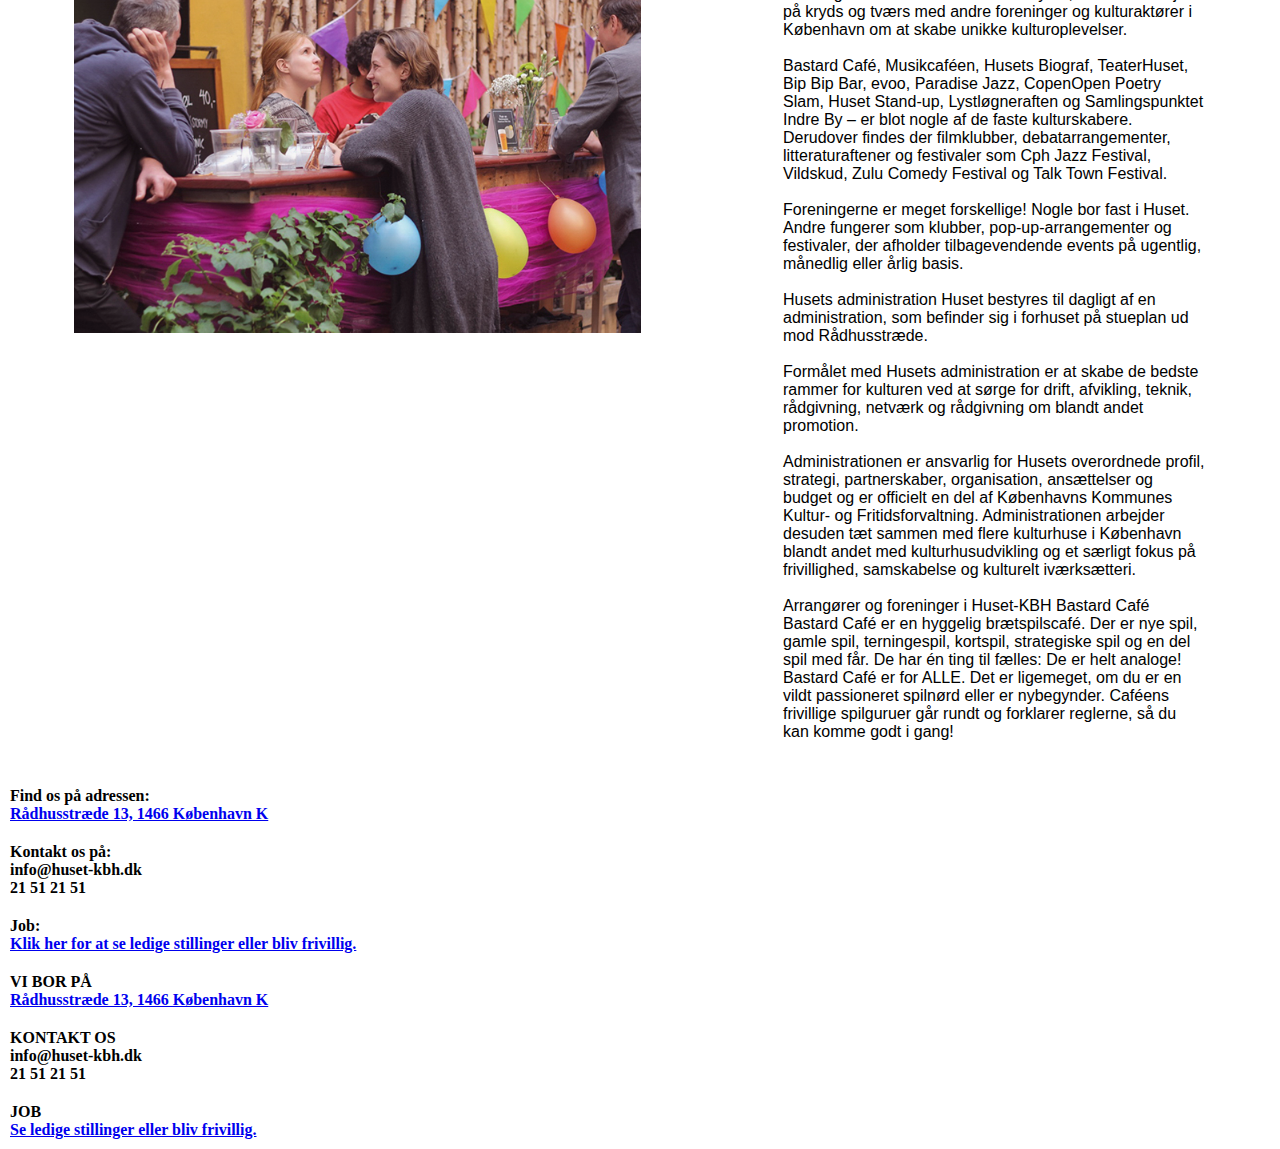
<file: om.html>
<!DOCTYPE html>
<html lang="">

<head>
    <meta charset="utf-8">
    <meta name="viewport" content="width=device-width, initial-scale=1.0">
    <title>Om Huset</title>
    <link rel="stylesheet" href="om.css">
    <link rel="shortcut icon" type="image/x-icon" href="huset_ikon.png" />
    <link href="https://fonts.googleapis.com/css?family=Raleway" rel="stylesheet">

</head>

<header>
    <img src="Huset_logo_6_W.png" alt="huset_logo" width="50%" height="20%">
    <br>
    <button><a href="index.html" class="btn">Events</a></button>
    <button><a href="#" class="btn">Skab Events</a></button>
    <button><a href="job.html" class="btn">Job</a></button>
    <button><a href="#" class="btn">Kontakt</a></button>
    <button><a href="om.html" class="btn">Om Huset</a></button>
    <button><a href="#" class="btn">Nyhedsbrev</a></button>

</header>

<body>
    <main>
        <div class="pynt"></div>
        <section id="om_huset">
            <h1>Hvad er huset-KBH</h1> <br>
            <div class="venstre">
                <div class="billedeh"> <img src="images/web04.jpg">
                </div>
                <div class="teksth">

                    <p>
                        I Huset finder du en masse kulturoplevelser, krøllede ideer og kreative ildsjæle. Med intet mindre end 5 scener, en biograf, et teater, øvelokaler, madbod, arkadespil, en brætspilscafé – og mere end tyve foreninger og klubber – sker der rigtig meget!<br>

                        <br>Huset er faktisk et af Danmarks ældste kulturhuse! Det har ligget i Magstræde midt i København siden 1970, hvor det blev besat af en gruppe hippier og kunstnere.<br>

                        <br>I 2015 blev Huset en del af DIT:KBH som består af kulturhusene Huset-KBH, Verdenskulturcenteret, Onkel Dannys Plads, Kulturhuset Indre By og huser derudover også organisationerne CPH Volunteers og Projektpionererne. Sammenlagt står DIT:KBH for mere end 3000 årlige kulturarrangementer og tilbud, hvilket samler over 1.2 mio. besøgende københavnere hvert år.<br>

                        <br>Selvom Huset i dag har ændret navn og officielt nu hedder Huset-KBH så lever den gamle Magstræde-ånd videre gennem leg, kreativitet og frivillighed. Huset handler om at skabe sjove, skæve og alternative kulturoplevelser, der får hverdagen til at skille sig ud!
                    </p>

                </div>

            </div>

        </section>

        <div class="pynt"></div>

        <section id="evoo">
            <h1>Evoo – street kitchen</h1> <br>
            <div class="venstre">
                <div class="teksth">

                    <p>
                        På første sal i Huset kan du stille sulten med italiensk street food lavet på lokale, økologiske råvarer. Du kan blandt andet sætte tænderne i en vegansk pizza, evoos take på polenta fries eller en focaccia sandwich med vegansk pålæg.<br>

                        <br>evoo – eller extra virgin olive oil – er flyttet ind i det gamle Spisehus’ køkken på første sal, og deler indgang med Bip Bip Bar Pop-Up. Gadekøkkenet trækker inspiration fra italienske og nordiske gourmettraditioner og tilbyder vegetariske alternativer til street food-klassikere som pizza og sandwich.<br>

                        <br>Take away-retterne er bestemt af sæsonen, og ingredienserne er udvalgt med fokus på klimavenlighed og økologi. evoo har bronzemærke i økologi med 30-60% af råvarerne fra økologiske kilder.<br>

                        <br>Bemærk at evoo er et street food-køkken uden spisepladser. Du er velkommen til at nyde maden i Husets gård eller ved bordene i Bastard Café eller Bip Bip Bar Pop-Up.<br>

                        <br>evoo – street kitchens åbningstider<br>
                        <br>Tirsdag-søndag: 12-15 og 17-22
                    </p>
                </div>
                <div class="billedev"> <img src="images/web04.jpg"></div>
            </div>

        </section>


        <div class="pynt"></div>


        <section id="om_huset">
            <h1>Bip Bip Bar Pop-Up</h1> <br>
            <div class="venstre">
                <div class="billedeh"> <img src="images/web04.jpg">
                </div>
                <div class="teksth">

                    <p>
                        Sprøde øl, sjove drinks eller gamle spillemaskiner? Bip Bip Bar Pop-Up har noget for enhver smag og priser, der holder dig spillende hele aftenen.<br>

                        <br>Nørrebros populære Bip Bip Bar er åbnet som pop-up bar på første sal i Huset. Her kan du forsøge at slå high scoren i Pac-Man eller bare drikke en kold øl og kigge de andre spillere over skulderen. Baren har et bredt udvalg af gamle arkadespil, konsoller og pinball-maskiner. Første spil er på huset.<br>

                    </p>
                </div>
            </div>
        </section>



        <div class="pynt"></div>



        <section id="evoo">
            <h1>Husets Biograf</h1> <br>
            <div class="venstre">
                <div class="teksth">

                    <p>
                        I Husets Biograf gør vi en dyd ud af, at skabe unikke og sjove filmoplevelser. I den gamle biograf viser vi alt fra kultklassikere til de ”små” ukendte film indenfor bl.a. genrerne science fiktion, drama, fantasy og horror.<br>

                        <br>I biografen bliver der også afholdt de populære interaktive filmvisninger som Sing-Along, hvor man kan få lov til, at danse og skråle med til Grease. Hvis du ikke er til fællessang og dans har du også mulighed for en aften i selskab med The Dudes og fællesskål i kolde White Russians til arrangementet Movie Drink-Along, hvor kultklassikeren The Big Labowski bliver vist.<br>

                        <br>Der er selvfølgelig også rig mulighed for, at nyde den helt klassiske biograftur med sodavand, popcorn og hvor du har mulighed for at se film som fx; fantasi filmen The NeverEnding Story, The Room, som har fået sin kult status for, at være verdens dårligste film, gyseren Carrie, klassikere som ADELHEID samt mange mange flere.<br>

                        <br>Biografen drives af Foreningen Husets Biograf og er baseret udelukkende på frivillig arbejdskraft, så hvis du brænder for at formidle den gode historie gennem film og kan se dig selv som frivillig i Husets Biograf, så er du meget velkommen til at kontakte Jack Stevenson jack.stevenson@mail.dk
                    </p>

                </div>
                <div class="billedev"> <img src="images/web04.jpg">
                </div>
            </div>

        </section>


        <div class="pynt"></div>


        <section id="om_huset">
            <h1>Musikcaféen</h1> <br>
            <div class="venstre">
                <div class="billedeh"> <img src="images/web04.jpg">
                </div>
                <div class="teksth">

                    <p>
                        På tredje sal i Huset finder du Musikcaféen, som er Husets største og ældste scene. Scenen præsenterer up-and-coming kunstnere inden for blandt andet rock, pop og alternativ musik. Scenen har i mere end 40 år været stedet, hvor du møder de nyeste kunstnere først.<br>

                        <br> Scenen har lagt rammer til legendariske koncerter med DAD, Red Hot Chili Peppers, The William Blakes, Oh Land, Rumour Said Fire, Dagny og Dizzy Mizz Lizzy. Sidstnævnte tog herfra med vindertitlen i DM i Rock i 1993.<br>


                        <br> Udover musik kan du hver tirsdag deltage i Open Mic Stand-Up for Red Barnet Ungdom – enten som gæst eller komiker. Se kommende stand-up-arrangementer på Facebook.<br>

                    </p>
                </div>
            </div>
        </section>


        <div class="pynt"></div>


        <section id="evoo">
            <h1> Husets historie</h1> <br>
            <div class="venstre">
                <div class="teksth">

                    <p>
                        Huset-KBH (det tidligere Huset i Magstræde eller i folkemunde bare Huset) har eksisteret som kulturel og kunstnerisk frirum siden 1970. I løbet af årerne har Huset oparbejdet en lang og spændende historie. Vi har endnu ikke styr på alle fakta og historier, der findes derude. Har du noget at tilføje, noget at rette eller lyst til at dele en historie, så find kontaktinfo nederst på siden.<br>

                        <br>I 1968 blev idéen til Projekt Hus undfanget af Det Ny Samfund og de politiske grupper Krim, ABCinema, Unge Pædagoger, Individ og Samfund samt Club 27. Året efter blev planerne for kolonialfimaet, Sthyr og Kjærs gamle pakhus offentliggjort: Et fælles værested for alverdens sociale og kulturelle betingelser støttet af Københavns Kommune, Kulturborgmesteren og Folketingets Finansudvalg.

                        <br>Den 1. april 1970 overdrages huset til ‘de unge’. Efter overdragelsen flytter hippier og flippere ind i bygningen, hvor op mod 700 unge bor på Husets betongulve (Red: Vidste du, at Huset faktisk er det første betonhus i Danmark?).<br>

                        <br>Mens musikken spiller<br>
                        <br>Musikken larmer op igennem den skrammede opgang, og fællesskabet, solidariteten og stofferne bliver dyrket. Narkotikamisbruget og debatterne kommer til at plage Huset så meget, at stedet allerede bliver lukket året efter. Kommunen beslutter herefter at åbne Københavns Ungdoms Center (KUC) i maj 1972. Ja, faktisk har Huset været lukket og genåbnet omkring tre gange i sin levetid, henholdsvis 1971-72, 1994-97 og igen 2004-05.<br>

                        <br>Huset blev i disse år også fødested til blandt andet Fristaden Christiania og Thy Lejren. Det siges også, at Blekingegadebanden skulle have afholdt op til flere møder i Huset.<br>
                    </p>
                </div>
                <div class="billedev">
                    <img src="images/web04.jpg">
                </div>
            </div>

        </section>


        <div class="pynt"></div>


        <section id="om_huset">
            <h1>Husets Organisation</h1> <br>
            <div class="venstre">
                <div class="billedeh">
                    <img src="images/web04.jpg">
                </div>
                <div class="teksth">

                    <p>
                        Huset er rammen om kulturen. En platform for at prøve forskelige kulturelle idéer af. Det betyder, at vi samarbejder på kryds og tværs med andre foreninger og kulturaktører i København om at skabe unikke kulturoplevelser.<br>

                        <br>Bastard Café, Musikcaféen, Husets Biograf, TeaterHuset, Bip Bip Bar, evoo, Paradise Jazz, CopenOpen Poetry Slam, Huset Stand-up, Lystløgneraften og Samlingspunktet Indre By – er blot nogle af de faste kulturskabere. Derudover findes der filmklubber, debatarrangementer, litteraturaftener og festivaler som Cph Jazz Festival, Vildskud, Zulu Comedy Festival og Talk Town Festival.<br>

                        <br>Foreningerne er meget forskellige! Nogle bor fast i Huset. Andre fungerer som klubber, pop-up-arrangementer og festivaler, der afholder tilbagevendende events på ugentlig, månedlig eller årlig basis.<br>

                        <br>Husets administration Huset bestyres til dagligt af en administration, som befinder sig i forhuset på stueplan ud mod Rådhusstræde.<br>

                        <br>Formålet med Husets administration er at skabe de bedste rammer for kulturen ved at sørge for drift, afvikling, teknik, rådgivning, netværk og rådgivning om blandt andet promotion.<br>

                        <br>Administrationen er ansvarlig for Husets overordnede profil, strategi, partnerskaber, organisation, ansættelser og budget og er officielt en del af Københavns Kommunes Kultur- og Fritidsforvaltning. Administrationen arbejder desuden tæt sammen med flere kulturhuse i København blandt andet med kulturhusudvikling og et særligt fokus på frivillighed, samskabelse og kulturelt iværksætteri.<br>

                        <br>Arrangører og foreninger i Huset-KBH Bastard Café Bastard Café er en hyggelig brætspilscafé. Der er nye spil, gamle spil, terningespil, kortspil, strategiske spil og en del spil med får. De har én ting til fælles: De er helt analoge! Bastard Café er for ALLE. Det er ligemeget, om du er en vildt passioneret spilnørd eller er nybegynder. Caféens frivillige spilguruer går rundt og forklarer reglerne, så du kan komme godt i gang!<br>
                    </p>

                </div>
            </div>

        </section>
    </main>

    <footer>
        <div class="footer_boks">
            <h4>Find os på adressen: <br> <a href="https://www.google.com/maps?ll=55.676372,12.574715&z=14&t=m&hl=en-US&gl=DK&mapclient=embed&cid=15814497259688967861">Rådhusstræde 13, 1466 København K</a></h4>
        </div>
        <div class="footer_boks">
            <h4>Kontakt os på: <br> info@huset-kbh.dk <br> 21 51 21 51</h4>
        </div>
        <div class="footer_boks">
            <h4>Job: <br> <a href="job.php">Klik her for at se ledige stillinger eller bliv frivillig.</a> </h4>
        </div>
    </footer>

</body>
    <footer>
            <div class="footer_boks">
                <h4>VI BOR PÅ<br> <a href="https://www.google.com/maps?ll=55.676372,12.574715&z=14&t=m&hl=en-US&gl=DK&mapclient=embed&cid=15814497259688967861">Rådhusstræde 13, 1466 København K</a></h4>
            </div>
            <div class="footer_boks">
                <h4>KONTAKT OS <br> info@huset-kbh.dk <br> 21 51 21 51</h4>
            </div>
            <div class="footer_boks">
                <h4>JOB<br> <a href="job.php">Se ledige stillinger eller bliv frivillig.</a> </h4>
            </div>
        </footer>

</html>
</file>
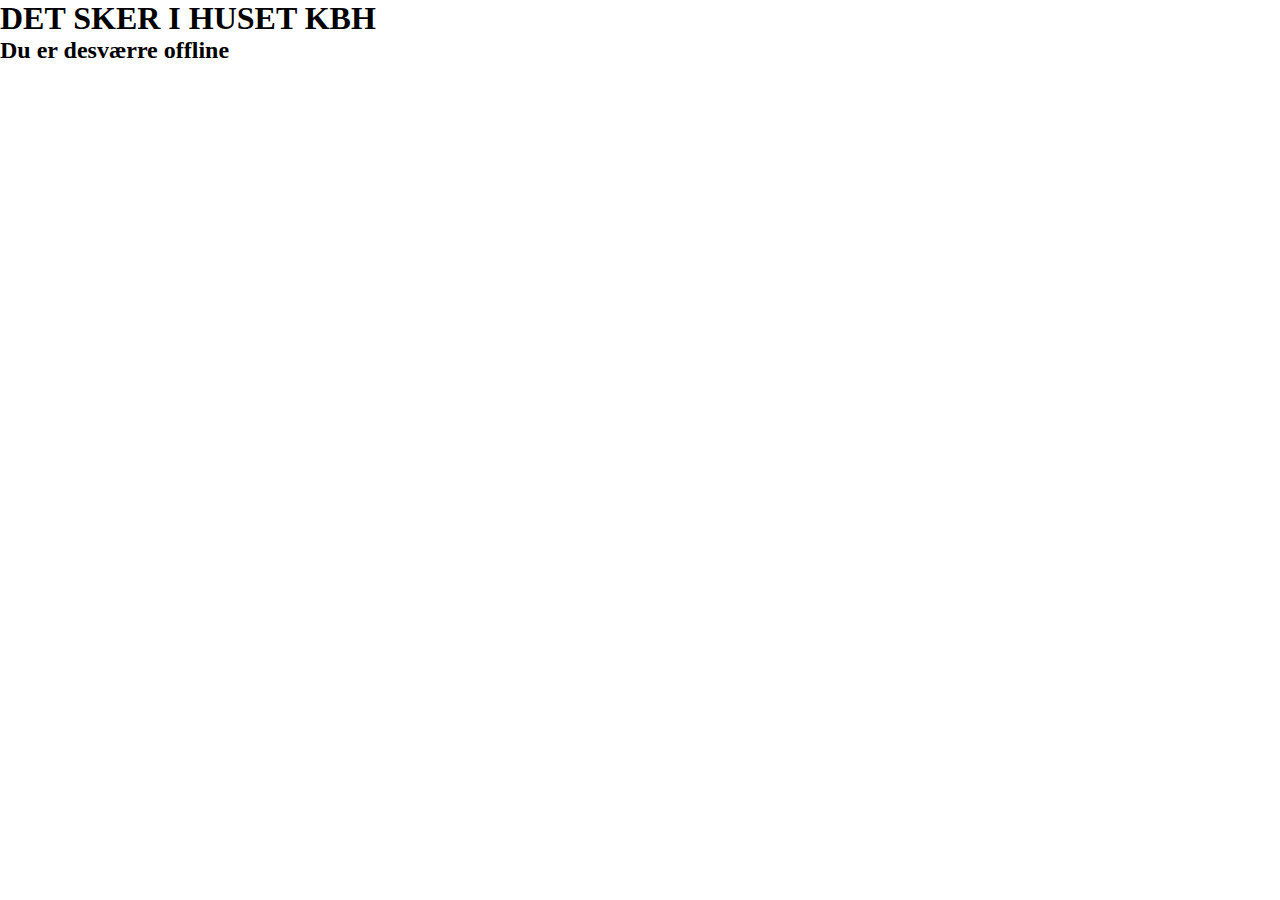
<file: mobil/offline.html>
<!DOCTYPE html>
<html lang="en">

<head>
    <meta charset="UTF-8">
    <meta name="viewport" content="width=device-width, initial-scale=1.0">
    <meta http-equiv="X-UA-Compatible" content="ie=edge">
    <title>Huset kbh. events</title>

   	<link rel="manifest" href="manifest.json">
    <link href="appStyles.css" rel="stylesheet" type="text/css">
    <meta name="mobile-web-app-capable" content="yes">
<meta name="apple-mobile-web-app-capable" content="yes">
<meta name="start_url" content="/huset/mobil">
<meta name="apple-mobile-web-app-title" content="HUSET KBH">
<link rel="apple-touch-icon" sizes="192x192" href="img/icon.png">
<link rel="apple-touch-icon" sizes="144x144" href="img/icon@0.75x.png">
	<script src="pwabuilder-sw-register.js"></script>


    <style>
        .subcat {
            display: none;
        }

    </style>
</head>

<body>
    <div class="maincontainer">
        <header>
            <div class="logo"><h1>DET SKER I HUSET KBH</h1></div>


        </header>
		<h2>Du er desværre offline</h2>

    </div>



</body>

</html>
</file>
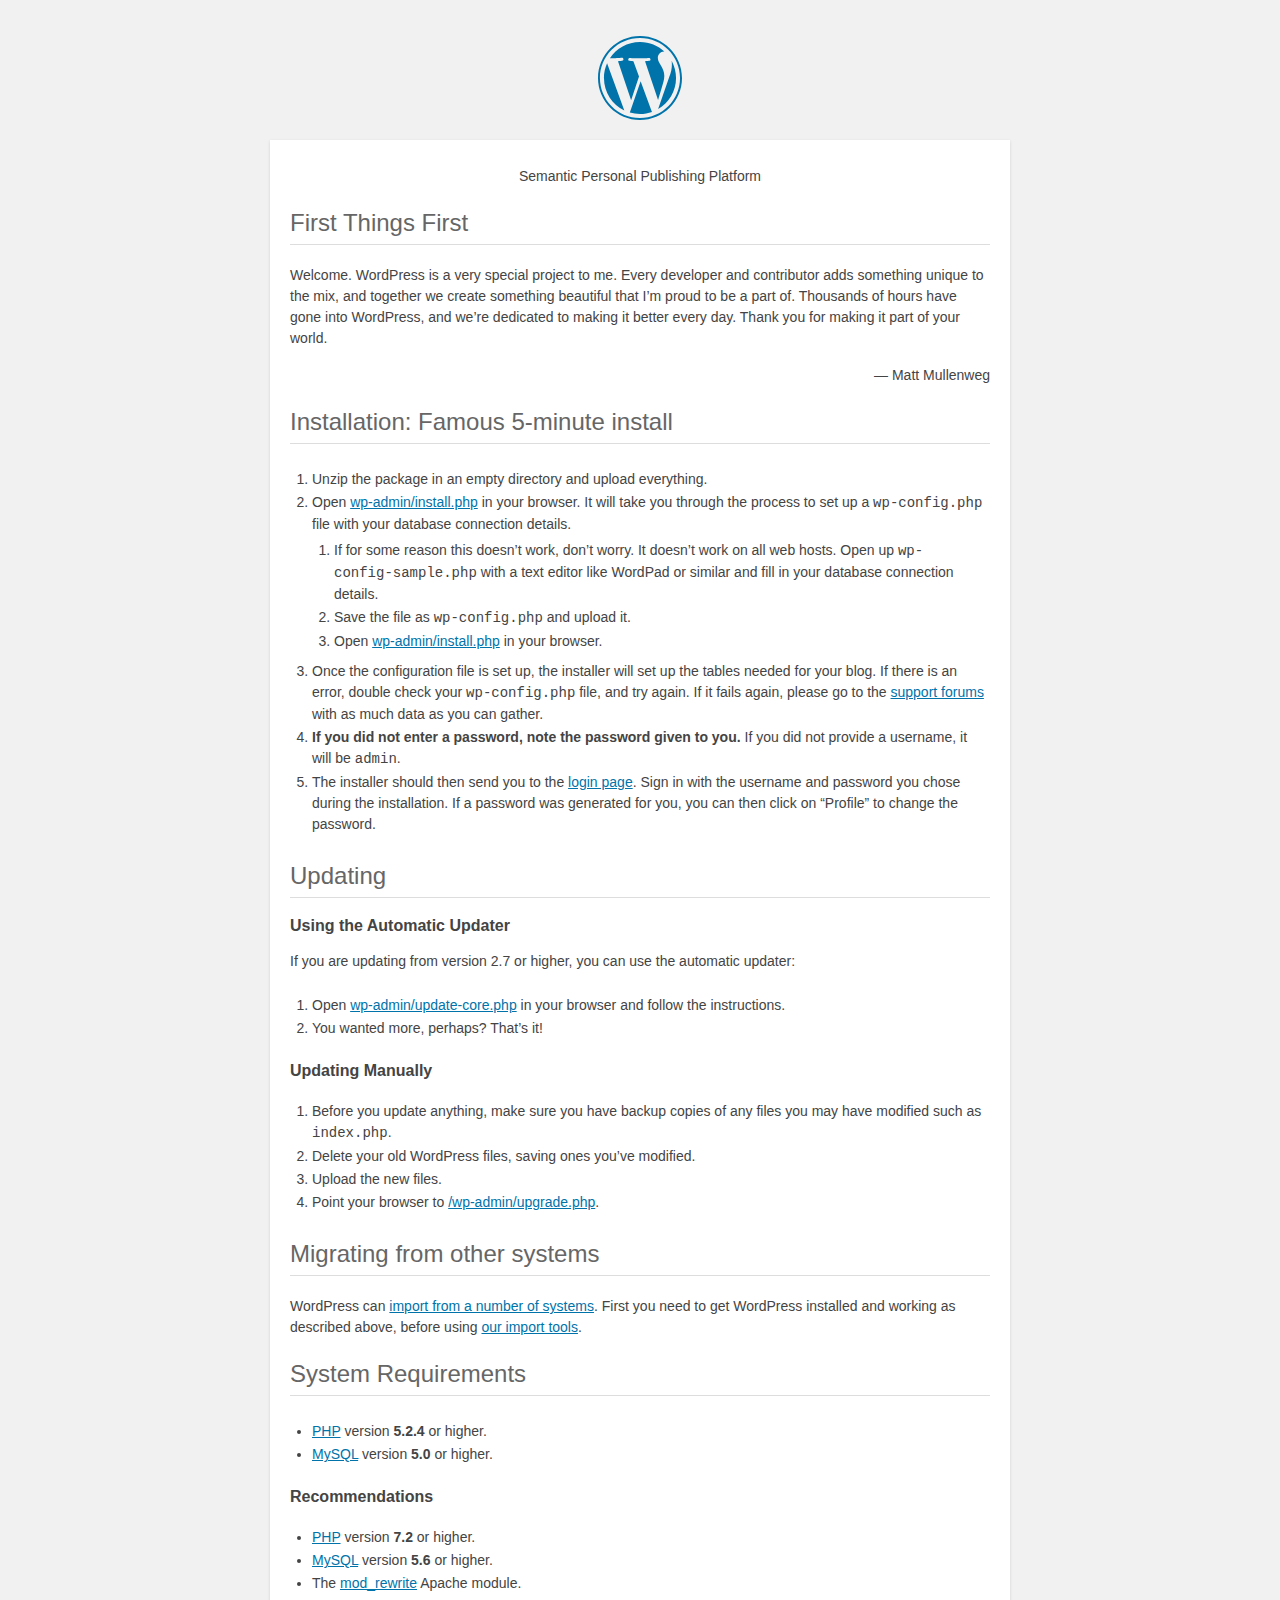
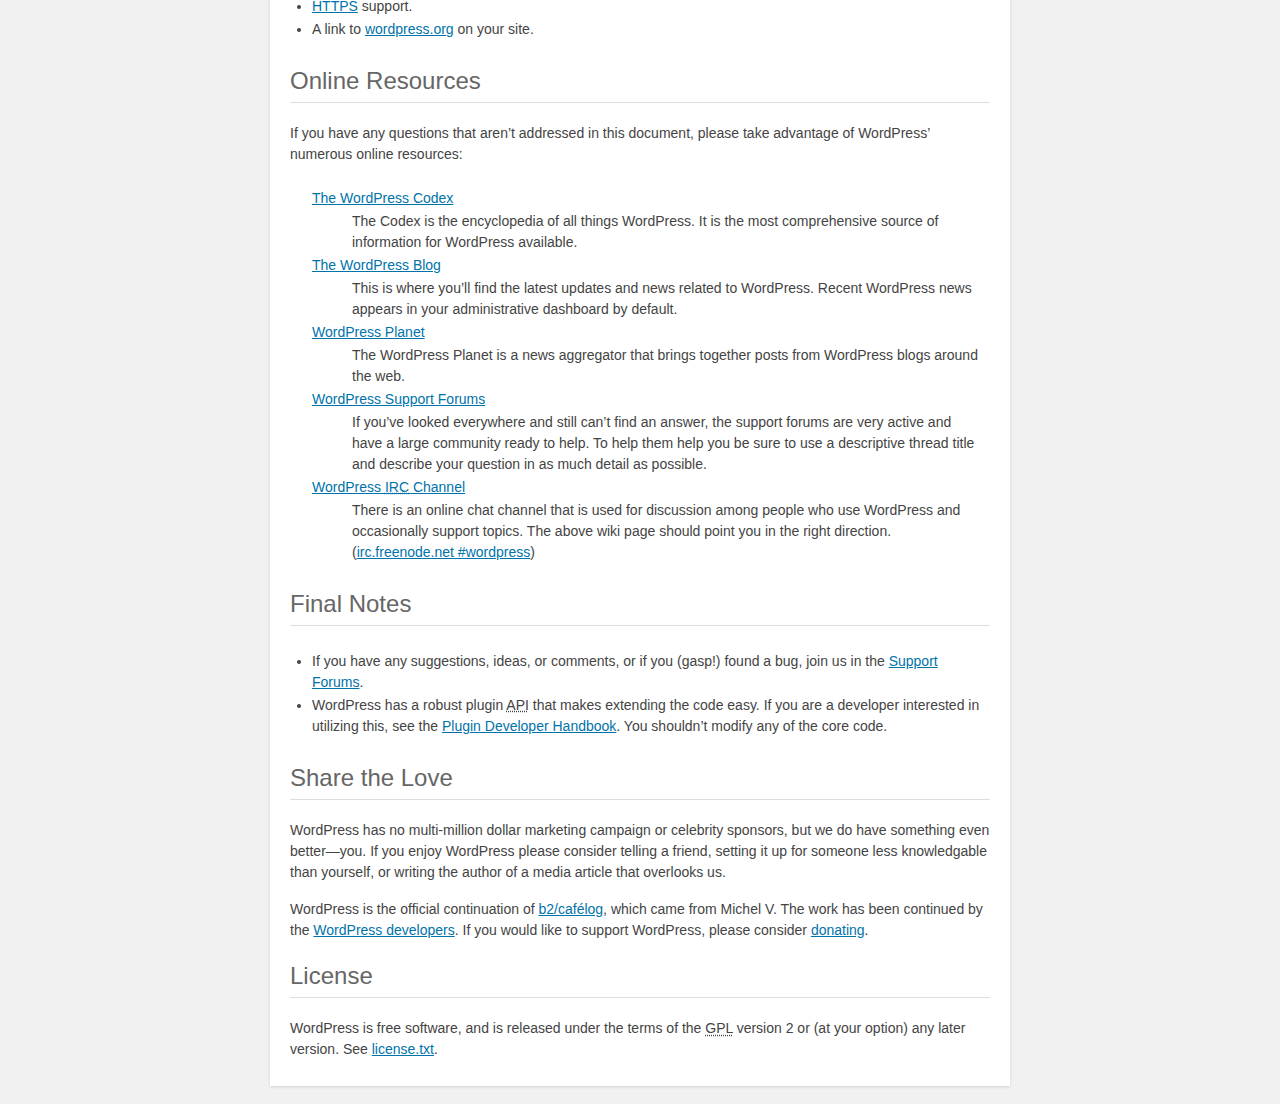
<file: wordpress/readme.html>
<!DOCTYPE html>
<html>
<head>
	<meta name="viewport" content="width=device-width" />
	<meta http-equiv="Content-Type" content="text/html; charset=utf-8" />
	<title>WordPress &#8250; ReadMe</title>
	<link rel="stylesheet" href="wp-admin/css/install.css?ver=20100228" type="text/css" />
</head>
<body>
<h1 id="logo">
	<a href="https://wordpress.org/"><img alt="WordPress" src="wp-admin/images/wordpress-logo.png" /></a>
</h1>
<p style="text-align: center">Semantic Personal Publishing Platform</p>

<h2>First Things First</h2>
<p>Welcome. WordPress is a very special project to me. Every developer and contributor adds something unique to the mix, and together we create something beautiful that I&#8217;m proud to be a part of. Thousands of hours have gone into WordPress, and we&#8217;re dedicated to making it better every day. Thank you for making it part of your world.</p>
<p style="text-align: right">&#8212; Matt Mullenweg</p>

<h2>Installation: Famous 5-minute install</h2>
<ol>
	<li>Unzip the package in an empty directory and upload everything.</li>
	<li>Open <span class="file"><a href="wp-admin/install.php">wp-admin/install.php</a></span> in your browser. It will take you through the process to set up a <code>wp-config.php</code> file with your database connection details.
		<ol>
			<li>If for some reason this doesn&#8217;t work, don&#8217;t worry. It doesn&#8217;t work on all web hosts. Open up <code>wp-config-sample.php</code> with a text editor like WordPad or similar and fill in your database connection details.</li>
			<li>Save the file as <code>wp-config.php</code> and upload it.</li>
			<li>Open <span class="file"><a href="wp-admin/install.php">wp-admin/install.php</a></span> in your browser.</li>
		</ol>
	</li>
	<li>Once the configuration file is set up, the installer will set up the tables needed for your blog. If there is an error, double check your <code>wp-config.php</code> file, and try again. If it fails again, please go to the <a href="https://wordpress.org/support/" title="WordPress support">support forums</a> with as much data as you can gather.</li>
	<li><strong>If you did not enter a password, note the password given to you.</strong> If you did not provide a username, it will be <code>admin</code>.</li>
	<li>The installer should then send you to the <a href="wp-login.php">login page</a>. Sign in with the username and password you chose during the installation. If a password was generated for you, you can then click on &#8220;Profile&#8221; to change the password.</li>
</ol>

<h2>Updating</h2>
<h3>Using the Automatic Updater</h3>
<p>If you are updating from version 2.7 or higher, you can use the automatic updater:</p>
<ol>
	<li>Open <span class="file"><a href="wp-admin/update-core.php">wp-admin/update-core.php</a></span> in your browser and follow the instructions.</li>
	<li>You wanted more, perhaps? That&#8217;s it!</li>
</ol>

<h3>Updating Manually</h3>
<ol>
	<li>Before you update anything, make sure you have backup copies of any files you may have modified such as <code>index.php</code>.</li>
	<li>Delete your old WordPress files, saving ones you&#8217;ve modified.</li>
	<li>Upload the new files.</li>
	<li>Point your browser to <span class="file"><a href="wp-admin/upgrade.php">/wp-admin/upgrade.php</a>.</span></li>
</ol>

<h2>Migrating from other systems</h2>
<p>WordPress can <a href="https://codex.wordpress.org/Importing_Content">import from a number of systems</a>. First you need to get WordPress installed and working as described above, before using <a href="wp-admin/import.php" title="Import to WordPress">our import tools</a>.</p>

<h2>System Requirements</h2>
<ul>
	<li><a href="https://secure.php.net/">PHP</a> version <strong>5.2.4</strong> or higher.</li>
	<li><a href="https://www.mysql.com/">MySQL</a> version <strong>5.0</strong> or higher.</li>
</ul>

<h3>Recommendations</h3>
<ul>
	<li><a href="https://secure.php.net/">PHP</a> version <strong>7.2</strong> or higher.</li>
	<li><a href="https://www.mysql.com/">MySQL</a> version <strong>5.6</strong> or higher.</li>
	<li>The <a href="https://httpd.apache.org/docs/2.2/mod/mod_rewrite.html">mod_rewrite</a> Apache module.</li>
	<li><a href="https://wordpress.org/news/2016/12/moving-toward-ssl/">HTTPS</a> support.</li>
	<li>A link to <a href="https://wordpress.org/">wordpress.org</a> on your site.</li>
</ul>

<h2>Online Resources</h2>
<p>If you have any questions that aren&#8217;t addressed in this document, please take advantage of WordPress&#8217; numerous online resources:</p>
<dl>
	<dt><a href="https://codex.wordpress.org/">The WordPress Codex</a></dt>
		<dd>The Codex is the encyclopedia of all things WordPress. It is the most comprehensive source of information for WordPress available.</dd>
	<dt><a href="https://wordpress.org/news/">The WordPress Blog</a></dt>
		<dd>This is where you&#8217;ll find the latest updates and news related to WordPress. Recent WordPress news appears in your administrative dashboard by default.</dd>
	<dt><a href="https://planet.wordpress.org/">WordPress Planet</a></dt>
		<dd>The WordPress Planet is a news aggregator that brings together posts from WordPress blogs around the web.</dd>
	<dt><a href="https://wordpress.org/support/">WordPress Support Forums</a></dt>
		<dd>If you&#8217;ve looked everywhere and still can&#8217;t find an answer, the support forums are very active and have a large community ready to help. To help them help you be sure to use a descriptive thread title and describe your question in as much detail as possible.</dd>
	<dt><a href="https://codex.wordpress.org/IRC">WordPress <abbr title="Internet Relay Chat">IRC</abbr> Channel</a></dt>
		<dd>There is an online chat channel that is used for discussion among people who use WordPress and occasionally support topics. The above wiki page should point you in the right direction. (<a href="irc://irc.freenode.net/wordpress">irc.freenode.net #wordpress</a>)</dd>
</dl>

<h2>Final Notes</h2>
<ul>
	<li>If you have any suggestions, ideas, or comments, or if you (gasp!) found a bug, join us in the <a href="https://wordpress.org/support/">Support Forums</a>.</li>
	<li>WordPress has a robust plugin <abbr title="application programming interface">API</abbr> that makes extending the code easy. If you are a developer interested in utilizing this, see the <a href="https://developer.wordpress.org/plugins/">Plugin Developer Handbook</a>. You shouldn&#8217;t modify any of the core code.</li>
</ul>

<h2>Share the Love</h2>
<p>WordPress has no multi-million dollar marketing campaign or celebrity sponsors, but we do have something even better&#8212;you. If you enjoy WordPress please consider telling a friend, setting it up for someone less knowledgable than yourself, or writing the author of a media article that overlooks us.</p>

<p>WordPress is the official continuation of <a href="http://cafelog.com/">b2/caf&#233;log</a>, which came from Michel V. The work has been continued by the <a href="https://wordpress.org/about/">WordPress developers</a>. If you would like to support WordPress, please consider <a href="https://wordpress.org/donate/" title="Donate to WordPress">donating</a>.</p>

<h2>License</h2>
<p>WordPress is free software, and is released under the terms of the <abbr title="GNU General Public License">GPL</abbr> version 2 or (at your option) any later version. See <a href="license.txt">license.txt</a>.</p>

</body>
</html>
</file>
<file: mobil/appStyles.css>
@charset "UTF-8";
* {
    margin: 0;
    padding: 0;
    box-sizing: border-box;
}

<<<<<<< HEAD html {
    font-family: Garamond, Times, "Times New Roman", "serif";
    background: black;
    =======h4 {
        color: aliceblue;
        font-family: 'Avenir Next', sans-serif;
    }

    html {
        font-family: 'Avenir Next', sans-serif;
        background: white;
        > > > > > > > origin/master
    }

    .genre_menu button {
        width: 50px;
        height: 30px;
        padding: 0px;
    }

    img {
        max-width: 100%;
        height: auto;
    }

    h1 {
        margin-left: 5px;

    }

    p {
        color: red;
        font-weight: bold;
    }


    header {
        display: grid;
        grid-template-columns: 1fr;
        text-align: center;
        padding: 0 10px;
    }

    button {
        padding: 10px 20px;
        border-radius: 0;
        background: #fff;
        border: 1px solid #ff0000;
        margin: 5px;
    }

    nav a {
        padding: 10px;
        font-size: 30px;
        text-decoration: none;
    }

    .genre_menu {
        margin-bottom: 20px;
        margin-top: 5px;
    }



    .linje {
        width: 90%;
        border-bottom: 5px solid #ff0000;
        opacity: 100%;
        margin-left: auto;
        margin-right: auto;
        margin-bottom: 15px;
        margin-top: 5px;
    }

    .event_conainter_mobil {
        max-width: 90%;
        margin: 0 auto;
        background: white;
    }

    .event {
        border: 1px solid #ff0000;
        padding: 10px;
    }

    .billede_container_mobil img {
        padding: 5px;
    }


    .tekst_container_mobil p {
        margin-left: 5px;
    }
</file>
<file: job.css>
header img {
    width: 490px;
    padding: 15px;

}

header {
    margin-left: auto;
    margin-right: auto;
    margin-bottom: 20px;
    padding: 15px;
    text-align: center;

}


.btn {
    color: #999;
    background: rgba(0, 0, 0, 0.5);
    padding: 10px 20px;
    font-size: 12px;
    text-decoration: none;
    letter-spacing: 2px;
    text-transform: uppercase;
}

.btn:hover {
    border: none;
    background: rgba(0, 0, 0, 0.4);
    background: #fff;
    padding: 20px 20px;
    color: #1b1b1b;
}

button {
    border: none;
}

button {
    padding: 10px 20px;
    background: transparent;
    margin: 5px;
}

.menu-item {
    flex-grow: 1;
}

nav {
    width: 100%;
    margin-left: auto;
    margin-right: auto;
    background: white;
    height: 100px;
    display: flex;
    flex-wrap: wrap;
}

nav a {
    padding: 10px;
    text-decoration: none;
    color: black;
}


body {
    background: #9DAB99;

}

form {
    max-width: 50%;
    margin-left: auto;
    margin-right: auto;
    background-color: #6a6868;
    padding: 2%;

}

input {
    width: 30%;
    border: solid 1px black;
    padding: 20px;
    margin: 2%;
    font-size: 1em;
}

textarea {
    width: 99%;
    height: 180px;
    font-family: 'Raleway', sans-serif;
}

input[type=text] {
    width: 100%;
    padding: 12px 20px;
    margin: 8px 0;
    display: inline-block;
    border: 1px solid #ccc;
    border-radius: 4px;
    box-sizing: border-box;
}

input[type=email] {
    width: 100%;
    padding: 12px 20px;
    margin: 8px 0;
    display: inline-block;
    border: 1px solid #ccc;
    border-radius: 4px;
    box-sizing: border-box;
}

input[type=file] {
    width: 100%;
    background-color: white;
    padding: 12px 20px;
    margin: 8px 0;
    display: inline-block;
    border: 1px solid #ccc;
    border-radius: 4px;
    box-sizing: border-box;
}

input[type=submit] {
    background-color: red;
    border: none;
    color: white;
    padding: 16px 32px;
    text-decoration: none;
    margin: 4px 2px;
    cursor: pointer;
}

p {
    max-width: 80%;
    margin-left: auto;
    margin-right: auto;
    font-family: 'Avenir Next', sans-serif;
    color: #ffffff;
}

h1,
h2,
h3 {
    text-align: center;
    font-family: 'Avenir Next', sans-serif;
    color: #ffffff;
}

ul {
    width: 50%;
    margin-left: auto;
    margin-right: auto;

}

li {
    font-family: 'Avenir Next', sans-serif;
    color: #ffffff;
}

iframe {
    width: 30%;
    height: 70%;
    margin-left: auto;
    margin-right: auto;
    padding: 15px;
    text-align: center;

}

.pynt {
    width: 90%;
    height: 3px;
    background: #CC3C28;
    margin-left: auto;
    margin-right: auto;
}
<<<<<<< HEAD
footer {
    display: flex;
    color: #fff;
    font-family: Avenir;
    position: relative;
    color: #808183;
    background: black;
    padding: 20px 20px 20px 20px;
    font-size: 11px;

}

.footer_boks {
    flex-grow: 1;
    flex-basis: 10px;
    padding: 10px;

=======

footer {
    position: fixed;
    left: 0;
    bottom: 0;
    width: 100%;
    color: white;
    text-align: center;
    background: #000000;
    column-count: 3;
    opacity: 0.8;
}

h4 {
    font-family: 'Avenir Next', sans-serif;
<<<<<<< HEAD
    color: #ffffff;
    font-size: 1em;
    font-weight: 300;
}

h5 {
    font-family: 'Avenir Next', sans-serif;
    color: #ffffff;
    font-size: 0.8em;
    font-weight: 200;
=======
    color: #000000;
>>>>>>> origin/master
<<<<<<< HEAD
>>>>>>> origin/master
=======
>>>>>>> origin/master
}
</file>
<file: appCSS.css>
@charset "UTF-8";
* {
    margin: 0;
    padding: 0;
    box-sizing: border-box;
}

html {
    font-family: Garamond, Times, "Times New Roman", "serif";
    background: black;
}

.genre_menu button {
    width: 50px;
    height: 30px;
    padding: 0px;
}

img {
    max-width: 100%;
    height: auto;
}

h1 {
    margin-left: 5px;
}

header {
    display: grid;
    grid-template-columns: 1fr;
    text-align: center;
    padding: 0 10px;
}

button {
    padding: 10px 20px;
    border-radius: 0;
    background: #fff;
    border: 1px solid #ccc;
    margin: 5px;
}

nav a {
    padding: 10px;
    font-size: 30px;
    text-decoration: none;
}

.genre_menu {
    margin-bottom: 20px;
    margin-top: 5px;
}

.linje {
    width: 90%;
    border-bottom: 5px solid #ff0000;
    opacity: 100%;
    margin-left: auto;
    margin-right: auto;
    margin-bottom: 15px;
    margin-top: 5px;
}

.event_conainter_mobil {
    max-width: 90%;
    margin: 0 auto;
    background: white;
}

.event {
    border: 1px solid #000;
    padding: 10px;
}

.billede_container_mobil img {
    padding: 5px;
}


.tekst_container_mobil p {
    margin-left: 5px;
}
</file>
<file: om.css>
* {
    padding: 0;
    margin: 0;
}

header img {
    width: 490px;
    padding: 15px;
}

header {
    margin-bottom: 20px;
    padding: 0px;
    text-align: center;
    position: fixed;
    overflow: hidden;
    background: black;
    top: 0;
    width: 100%;
}

main {
    margin-top: 100px;
    background: white;
}

.btn {
    color: #999;
    background: rgba(0, 0, 0, 0.5);
    padding: 10px 20px;
    font-size: 12px;
    text-decoration: none;
    letter-spacing: 2px;
    text-transform: uppercase;
}

.btn:hover {
    border: none;
    background: rgba(0, 0, 0, 0.4);
    background: #fff;
    padding: 20px 20px;
    color: #1b1b1b;
}

button {
    border: none;
}

button {
    padding: 10px 20px;
    background: transparent;
    margin: 5px;
}

.menu-item {
    flex-grow: 1;
}

nav {
    width: 100%;
    margin-left: auto;
    margin-right: auto;
    background: white;
    height: 100px;
    display: flex;
    flex-wrap: wrap;
}

nav a {
    padding: 10px;
    text-decoration: none;
    color: black;
}


p,
h1,
h2,
h3 {
    max-width: 105%;
    margin-left: auto;
    margin-right: auto;
    color: black;
    font-family: 'Avenir Next', sans-serif;
}

h1 {
    text-align: center;
    font-size: 2em;
    font-family: 'Avenir Next', sans-serif;
    font-weight: 100;
    margin-top: 10px;
}

img {
    width: 80%;
    align-self: bottom;
}

#om_huset {
    width: 90%;
    margin-left: auto;
    margin-right: auto;
}

#om_huset .venstre {
    display: flex;
    flex-wrap: wrap;
    margin: 10px;
}

#om_huset .teksth {
    flex-grow: 1;
    flex-basis: 300px;
}

.billedev {
    flex-grow: 1;
    flex-basis: 300px;
}

.billedev img {
    margin-left: auto;
    margin-right: auto;
    display: block;
}

#omhuset .hoejre {
    display: flex;
    flex-wrap: wrap;
    margin: 10px;
}

#om_huset .tekstv {
    flex-grow: 1;
    flex-basis: 300px;
}

.pynt {
    width: 100%;
    height: 8px;
    background: #CC3C28;
    margin-left: auto;
    margin-right: auto;
}

#om_huset {
    padding: 2%;
}

<<<<<<< HEAD
footer {
    display: flex;
    color: #fff;
    font-family: Avenir;
    position: relative;
    color: #808183;
    background: black;
    padding: 20px 20px 20px 20px;
    font-size: 11px;

}

.footer_boks {
    flex-grow: 1;
    flex-basis: 10px;
    padding: 10px;

=======
#evoo {
    padding: 2%;
}

#evoo p {
    color: white;
}

#evoo h1 {
    color: white;
}

#evoo {
    width: 100%;
    margin-left: auto;
    margin-right: auto;
    background: black;
}

#evoo .venstre {
    display: flex;
    flex-wrap: wrap;
    margin: 10px;
}

#evoo .teksth {
    flex-grow: 1;
    flex-basis: 300px;
>>>>>>> origin/master
}
</file>
<file: wordpress/wp-admin/css/install.css>
html {
	background: #f1f1f1;
	margin: 0 20px;
}

body {
	background: #fff;
	color: #444;
	font-family: -apple-system, BlinkMacSystemFont, "Segoe UI", Roboto, Oxygen-Sans, Ubuntu, Cantarell, "Helvetica Neue", sans-serif;
	margin: 140px auto 25px;
	padding: 20px 20px 10px 20px;
	max-width: 700px;
	-webkit-font-smoothing: subpixel-antialiased;
	box-shadow: 0 1px 3px rgba(0,0,0,0.13);
}

a {
	color: #0073aa;
}

a:hover,
a:active {
	color: #00a0d2;
}

a:focus {
	color: #124964;
	box-shadow:
		0 0 0 1px #5b9dd9,
		0 0 2px 1px rgba(30, 140, 190, .8);
}

.ie8 a:focus {
	outline: #5b9dd9 solid 1px;
}

h1, h2 {
	border-bottom: 1px solid #ddd;
	clear: both;
	color: #666;
	font-size: 24px;
	padding: 0;
	padding-bottom: 7px;
	font-weight: 400;
}

h3 {
	font-size: 16px;
}

p, li, dd, dt {
	padding-bottom: 2px;
	font-size: 14px;
	line-height: 1.5;
}

code, .code {
	font-family: Consolas, Monaco, monospace;
}

ul, ol, dl {
	padding: 5px 5px 5px 22px;
}

a img {
	border:0
}
abbr {
	border: 0;
	font-variant: normal;
}

fieldset {
	border: 0;
	padding: 0;
	margin: 0;
}

label {
	cursor: pointer;
}

#logo {
	margin: 6px 0 14px 0;
	padding: 0 0 7px 0;
	border-bottom: none;
	text-align:center
}
#logo a {
	background-image: url(../images/w-logo-blue.png?ver=20131202);
	background-image: none, url(../images/wordpress-logo.svg?ver=20131107);
	background-size: 84px;
	background-position: center top;
	background-repeat: no-repeat;
	color: #444; /* same as login.css */
	height: 84px;
	font-size: 20px;
	font-weight: 400;
	line-height: 1.3em;
	margin: -130px auto 25px;
	padding: 0;
	text-decoration: none;
	width: 84px;
	text-indent: -9999px;
	outline: none;
	overflow: hidden;
	display: block;
}

#logo a:focus {
	box-shadow: none;
}

.step {
	margin: 20px 0 15px;
}
.step, th {
	text-align: left;
	padding: 0;
}
.language-chooser.wp-core-ui .step .button.button-large {
	height: 36px;
	font-size: 14px;
	line-height: 33px;
	vertical-align: middle;
}
textarea {
	border: 1px solid #ddd;
	font-family: -apple-system, BlinkMacSystemFont, "Segoe UI", Roboto, Oxygen-Sans, Ubuntu, Cantarell, "Helvetica Neue", sans-serif;
	width: 100%;
	box-sizing: border-box;
}

.form-table {
	border-collapse: collapse;
	margin-top: 1em;
	width: 100%;
}

.form-table td {
	margin-bottom: 9px;
	padding: 10px 20px 10px 0;
	font-size: 14px;
	vertical-align: top
}

.form-table th {
	font-size: 14px;
	text-align: left;
	padding: 10px 20px 10px 0;
	width: 140px;
	vertical-align: top;
}

.form-table code {
	line-height: 18px;
	font-size: 14px;
}

.form-table p {
	margin: 4px 0 0 0;
	font-size: 11px;
}

.form-table input {
	line-height: 20px;
	font-size: 15px;
	padding: 3px 5px;
	border: 1px solid #ddd;
	box-shadow: inset 0 1px 2px rgba(0,0,0,0.07);
}

input,
submit {
	font-family: -apple-system, BlinkMacSystemFont, "Segoe UI", Roboto, Oxygen-Sans, Ubuntu, Cantarell, "Helvetica Neue", sans-serif;
}

.form-table input[type=text],
.form-table input[type=email],
.form-table input[type=url],
.form-table input[type=password] {
	width: 206px;
}

.form-table th p {
	font-weight: 400;
}

.form-table.install-success th,
.form-table.install-success td {
	vertical-align: middle;
	padding: 16px 20px 16px 0;
}

.form-table.install-success td p {
	margin: 0;
	font-size: 14px;
}

.form-table.install-success td code {
	margin: 0;
	font-size: 18px;
}

#error-page {
	margin-top: 50px;
}

#error-page p {
	font-size: 14px;
	line-height: 18px;
	margin: 25px 0 20px;
}

#error-page code, .code {
	font-family: Consolas, Monaco, monospace;
}

.wp-hide-pw > .dashicons {
	line-height: inherit;
}

#pass-strength-result {
	background-color: #eee;
	border: 1px solid #ddd;
	color: #23282d;
	margin: -2px 5px 5px 0px;
	padding: 3px 5px;
	text-align: center;
	width: 218px;
	box-sizing: border-box;
	opacity: 0;
}

#pass-strength-result.short {
	background-color: #f1adad;
	border-color: #e35b5b;
	opacity: 1;
}

#pass-strength-result.bad {
	background-color: #fbc5a9;
	border-color: #f78b53;
	opacity: 1;
}

#pass-strength-result.good {
	background-color: #ffe399;
	border-color: #ffc733;
	opacity: 1;
}

#pass-strength-result.strong {
	background-color: #c1e1b9;
	border-color: #83c373;
	opacity: 1;
}

#pass1.short, #pass1-text.short {
	border-color: #e35b5b;
}

#pass1.bad, #pass1-text.bad {
	border-color: #f78b53;
}

#pass1.good, #pass1-text.good {
	border-color: #ffc733;
}

#pass1.strong, #pass1-text.strong {
	border-color: #83c373;
}

.pw-weak {
	display: none;
}

.message {
	border-left: 4px solid #dc3232;
	padding: .7em .6em;
	background-color: #fbeaea;
}

/* rtl:ignore */
#dbname,
#uname,
#pwd,
#dbhost,
#prefix,
#user_login,
#admin_email,
#pass1,
#pass2 {
	direction: ltr;
}

#pass1-text,
.show-password #pass1 {
	display: none;
}

.show-password #pass1-text
{
	display: inline-block;
}

.form-table span.description.important {
	font-size: 12px;
}


/* localization */
body.rtl,
.rtl textarea,
.rtl input,
.rtl submit {
	font-family: Tahoma, sans-serif;
}

:lang(he-il) body.rtl,
:lang(he-il) .rtl textarea,
:lang(he-il) .rtl input,
:lang(he-il) .rtl submit {
	font-family: Arial, sans-serif;
}

@media only screen and (max-width: 799px) {
	body {
		margin-top: 115px;
	}
	#logo a {
		margin: -125px auto 30px;
	}
}

@media screen and ( max-width: 782px ) {

	.form-table {
		margin-top: 0;
	}

	.form-table th,
	.form-table td {
		display: block;
		width: auto;
		vertical-align: middle;
	}

	.form-table th {
		padding: 20px 0 0;
	}

	.form-table td {
		padding: 5px 0;
		border: 0;
		margin: 0;
	}

	textarea,
	input {
		font-size: 16px;
	}

	.form-table td input[type="text"],
	.form-table td input[type="email"],
	.form-table td input[type="url"],
	.form-table td input[type="password"],
	.form-table td select,
	.form-table td textarea,
	.form-table span.description {
		width: 100%;
		font-size: 16px;
		line-height: 1.5;
		padding: 7px 10px;
		display: block;
		max-width: none;
		box-sizing: border-box;
	}

}

body.language-chooser {
	max-width: 300px;
}

.language-chooser select {
	padding: 8px;
	width: 100%;
	display: block;
	border: 1px solid #ddd;
	background-color: #fff;
	color: #32373c;
	font-size: 16px;
	font-family: Arial, sans-serif;
	font-weight: 400;
}

.language-chooser p {
	text-align: right;
}

.screen-reader-input,
.screen-reader-text {
	border: 0;
	clip: rect(1px, 1px, 1px, 1px);
	-webkit-clip-path: inset(50%);
	clip-path: inset(50%);
	height: 1px;
	margin: -1px;
	overflow: hidden;
	padding: 0;
	position: absolute;
	width: 1px;
	word-wrap: normal !important;
}

.spinner {
	background: url(../images/spinner.gif) no-repeat;
	background-size: 20px 20px;
	visibility: hidden;
	opacity: 0.7;
	filter: alpha(opacity=70);
	width: 20px;
	height: 20px;
	margin: 2px 5px 0;
}

.step .spinner {
	display: inline-block;
	vertical-align: middle;
	margin-right: 15px;
}

.button.hide-if-no-js,
.hide-if-no-js {
	display: none;
}

/**
 * HiDPI Displays
 */
@media print,
  (-webkit-min-device-pixel-ratio: 1.25),
  (min-resolution: 120dpi) {

	.spinner {
		background-image: url(../images/spinner-2x.gif);
	}

}
</file>
